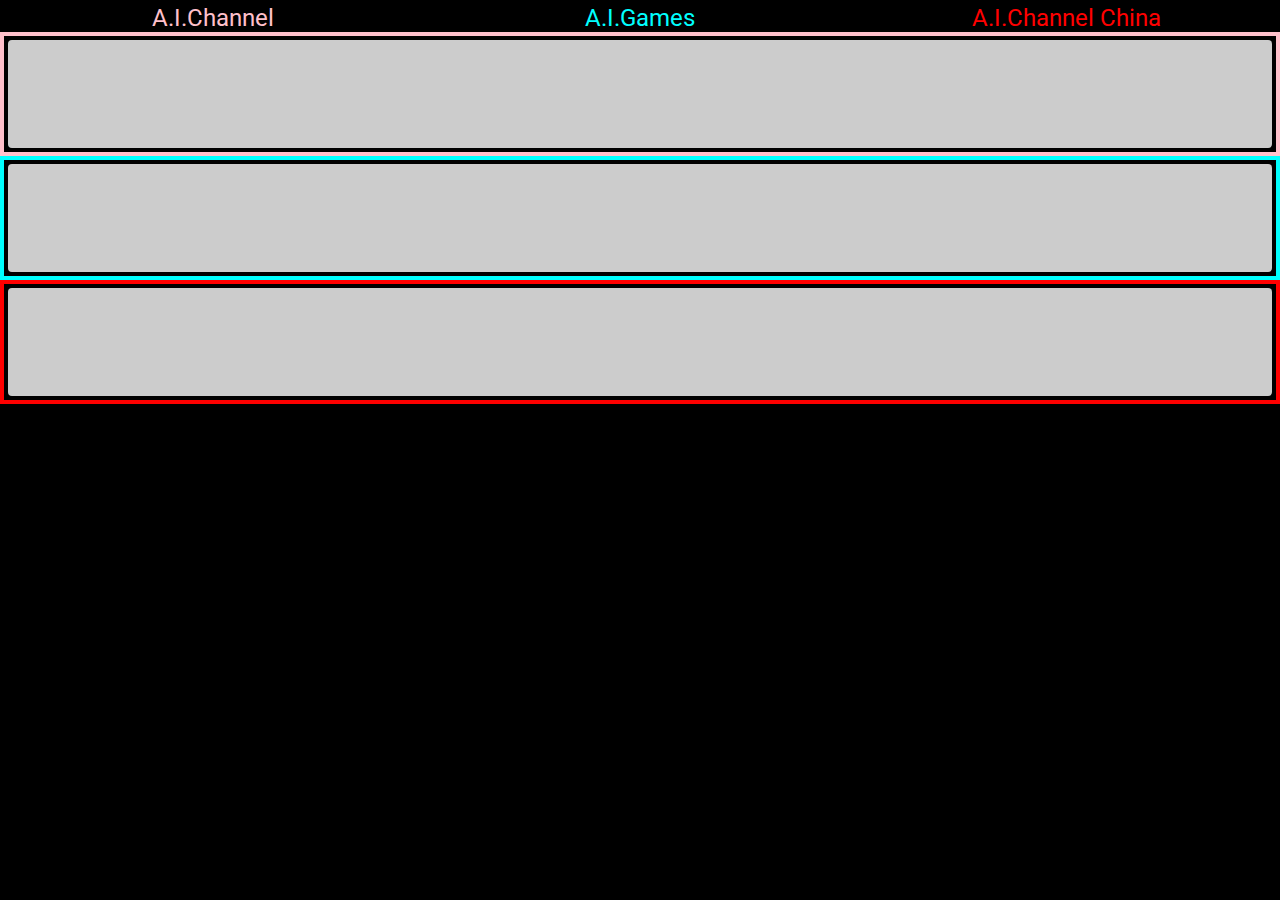
<file: kaicat/index.html>
<html>
<head>
	<title>Kizuna AI Attendance</title>
	<link rel="shortcut icon" type="image/png" href="icon/ai.png">
	<link rel="stylesheet" href="https://fonts.googleapis.com/css2?family=Roboto">
	<link rel="stylesheet" href="kaicat.css">
	<script src="https://apis.google.com/js/api.js"></script>
	<script src="basics.js"></script>
	<script src="live.js"></script>
</head>
<body>
	<div id="options">
		<input type="radio" name="channel" id="optchannel" value="aichannel">
		<label for="optchannel">A.I.Channel</label>
		<input type="radio" name="channel" id="optgames" value="aigames">
		<label for="optgames">A.I.Games</label>
		<input type="radio" name="channel" id="optchina" value="aichina">
		<label for="optchina">A.I.Channel China</label>
	</div>
	<div class="units" id="aichannel"></div>
	<div class="units" id="aigames"></div>
	<div class="units" id="aichina"></div>
</body>
</html>
</file>
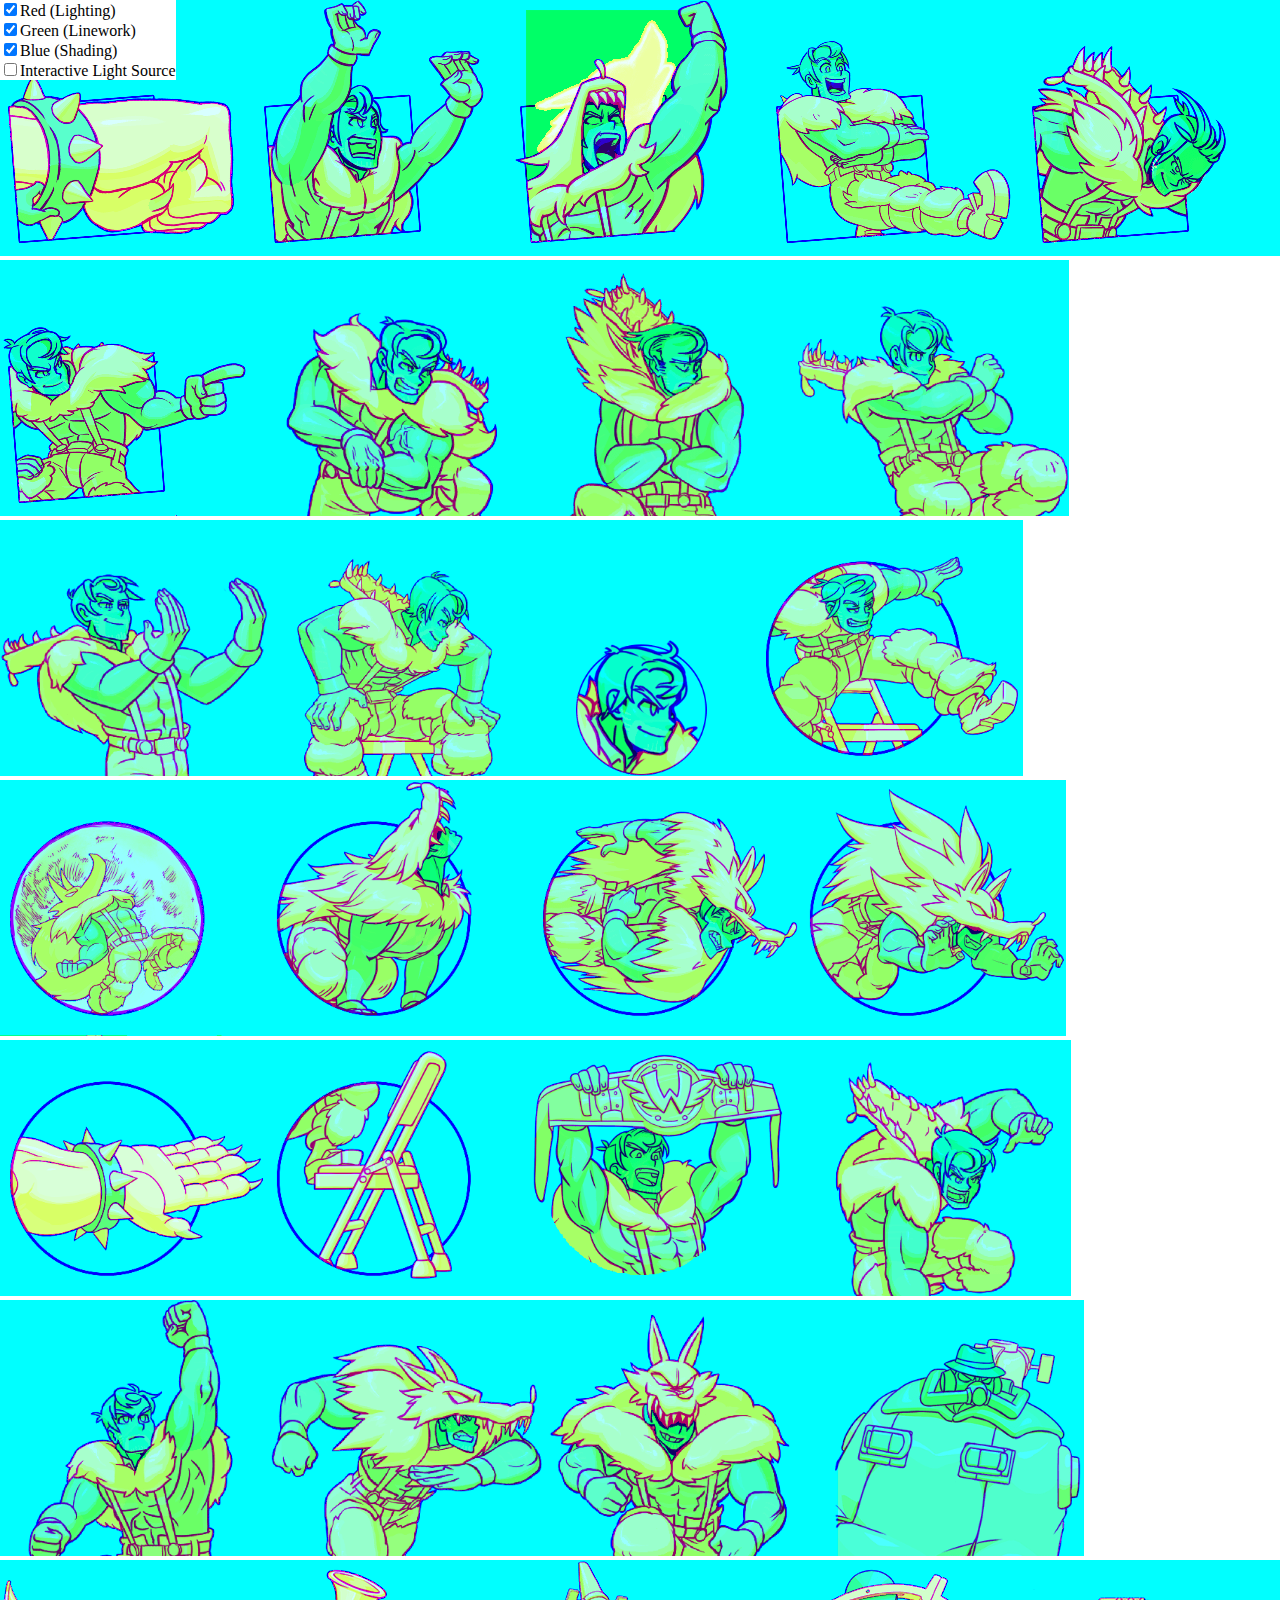
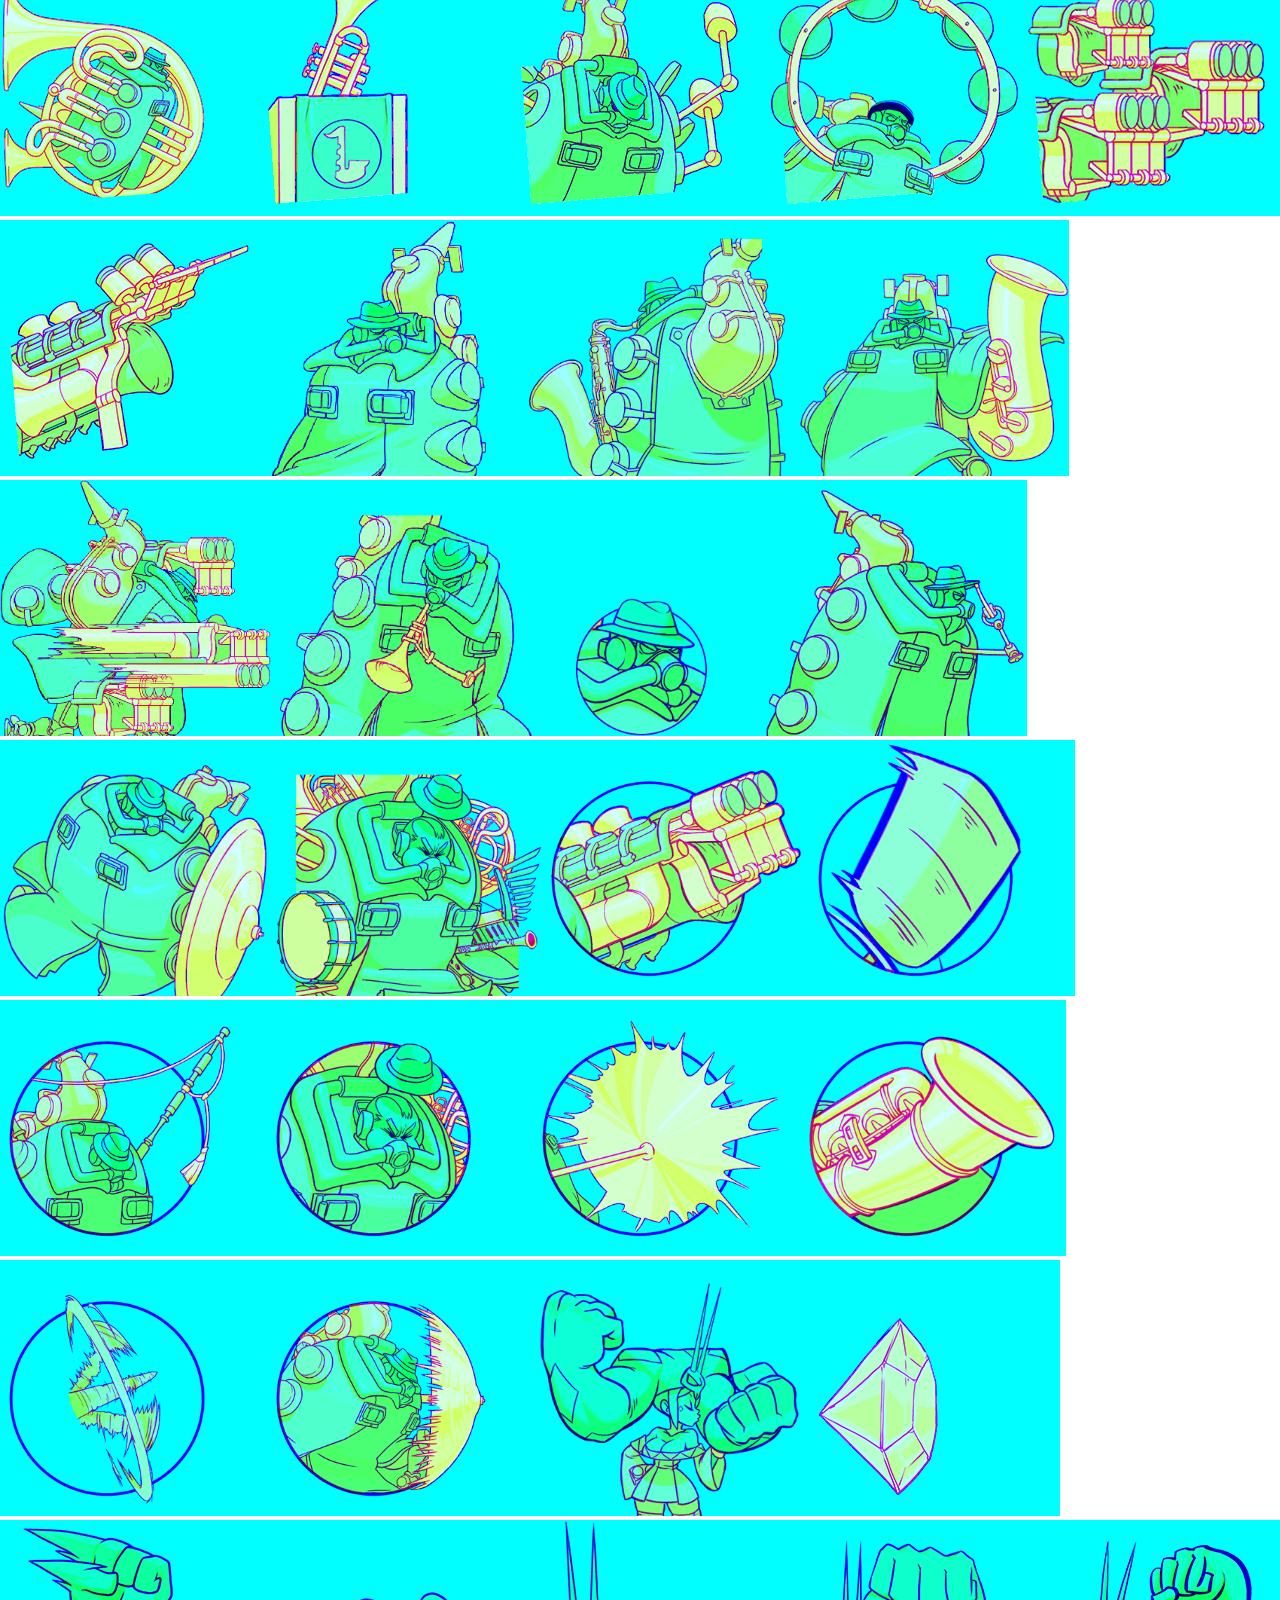
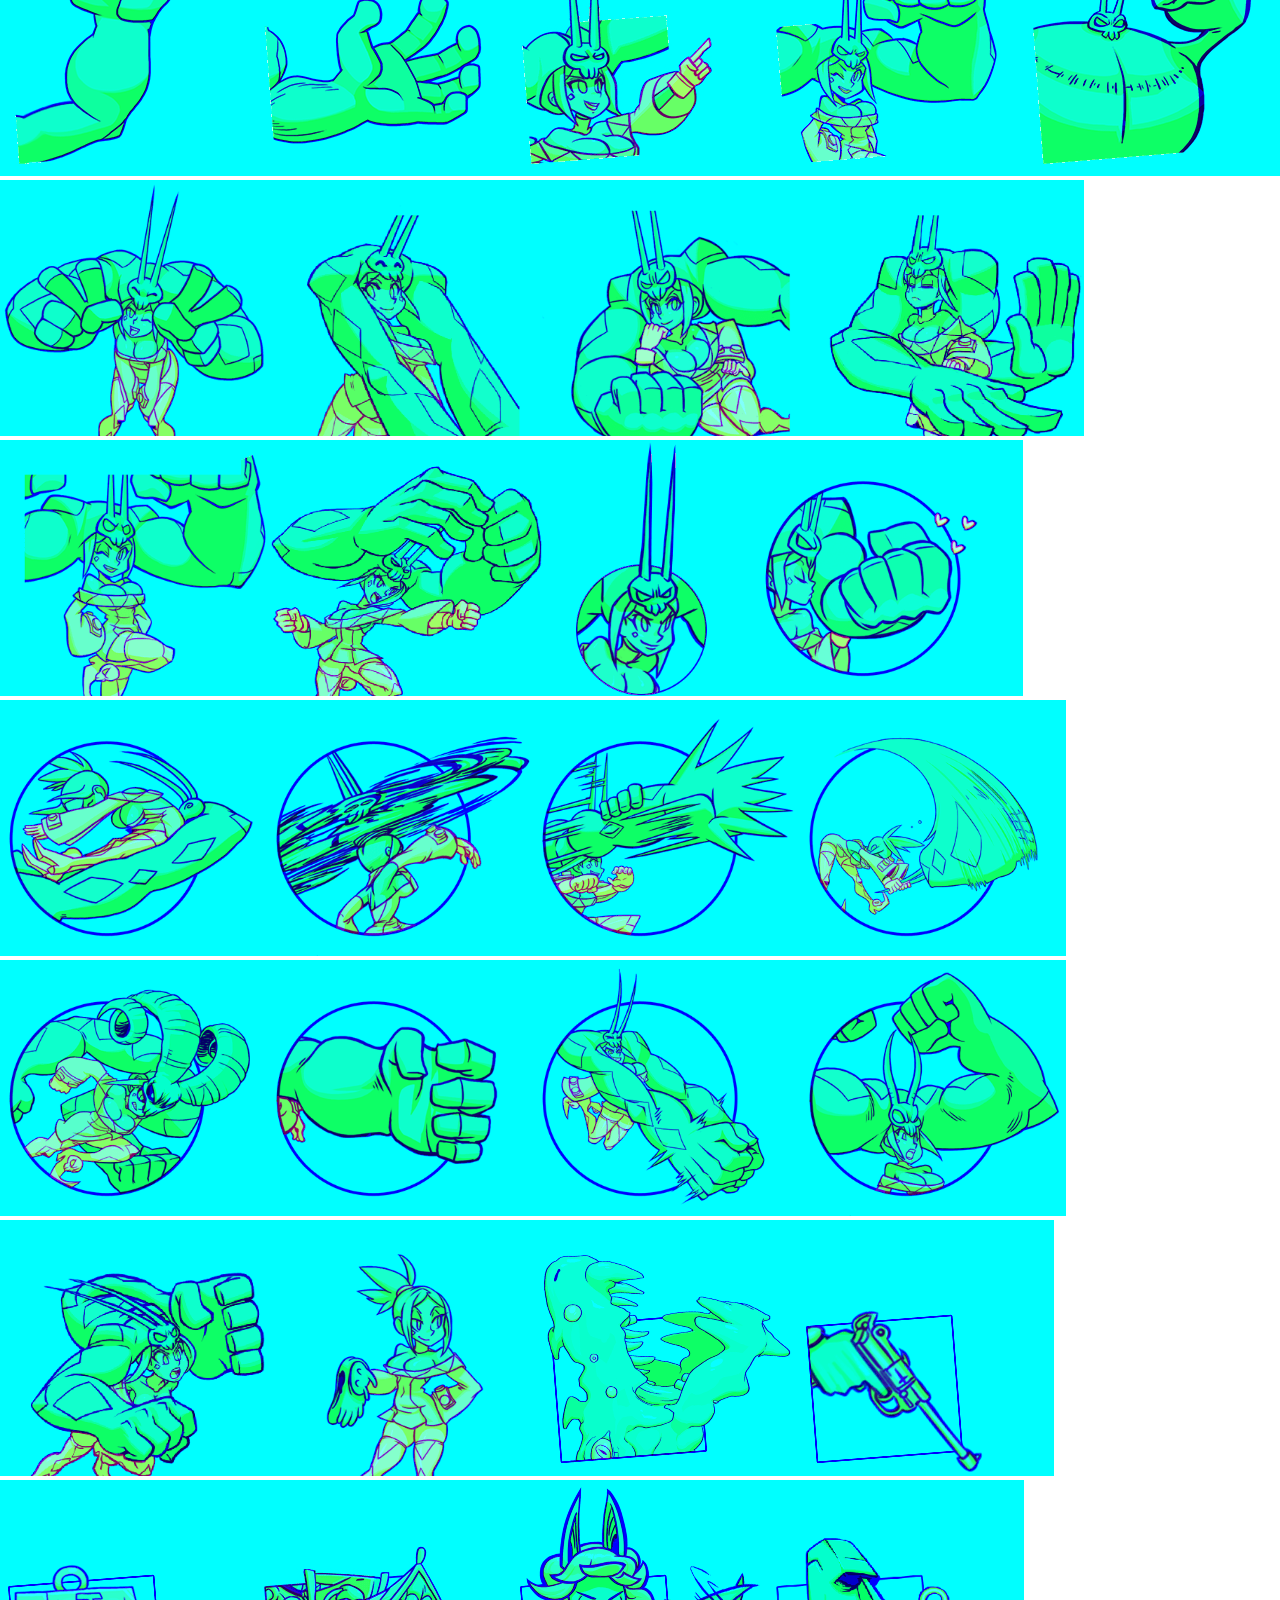
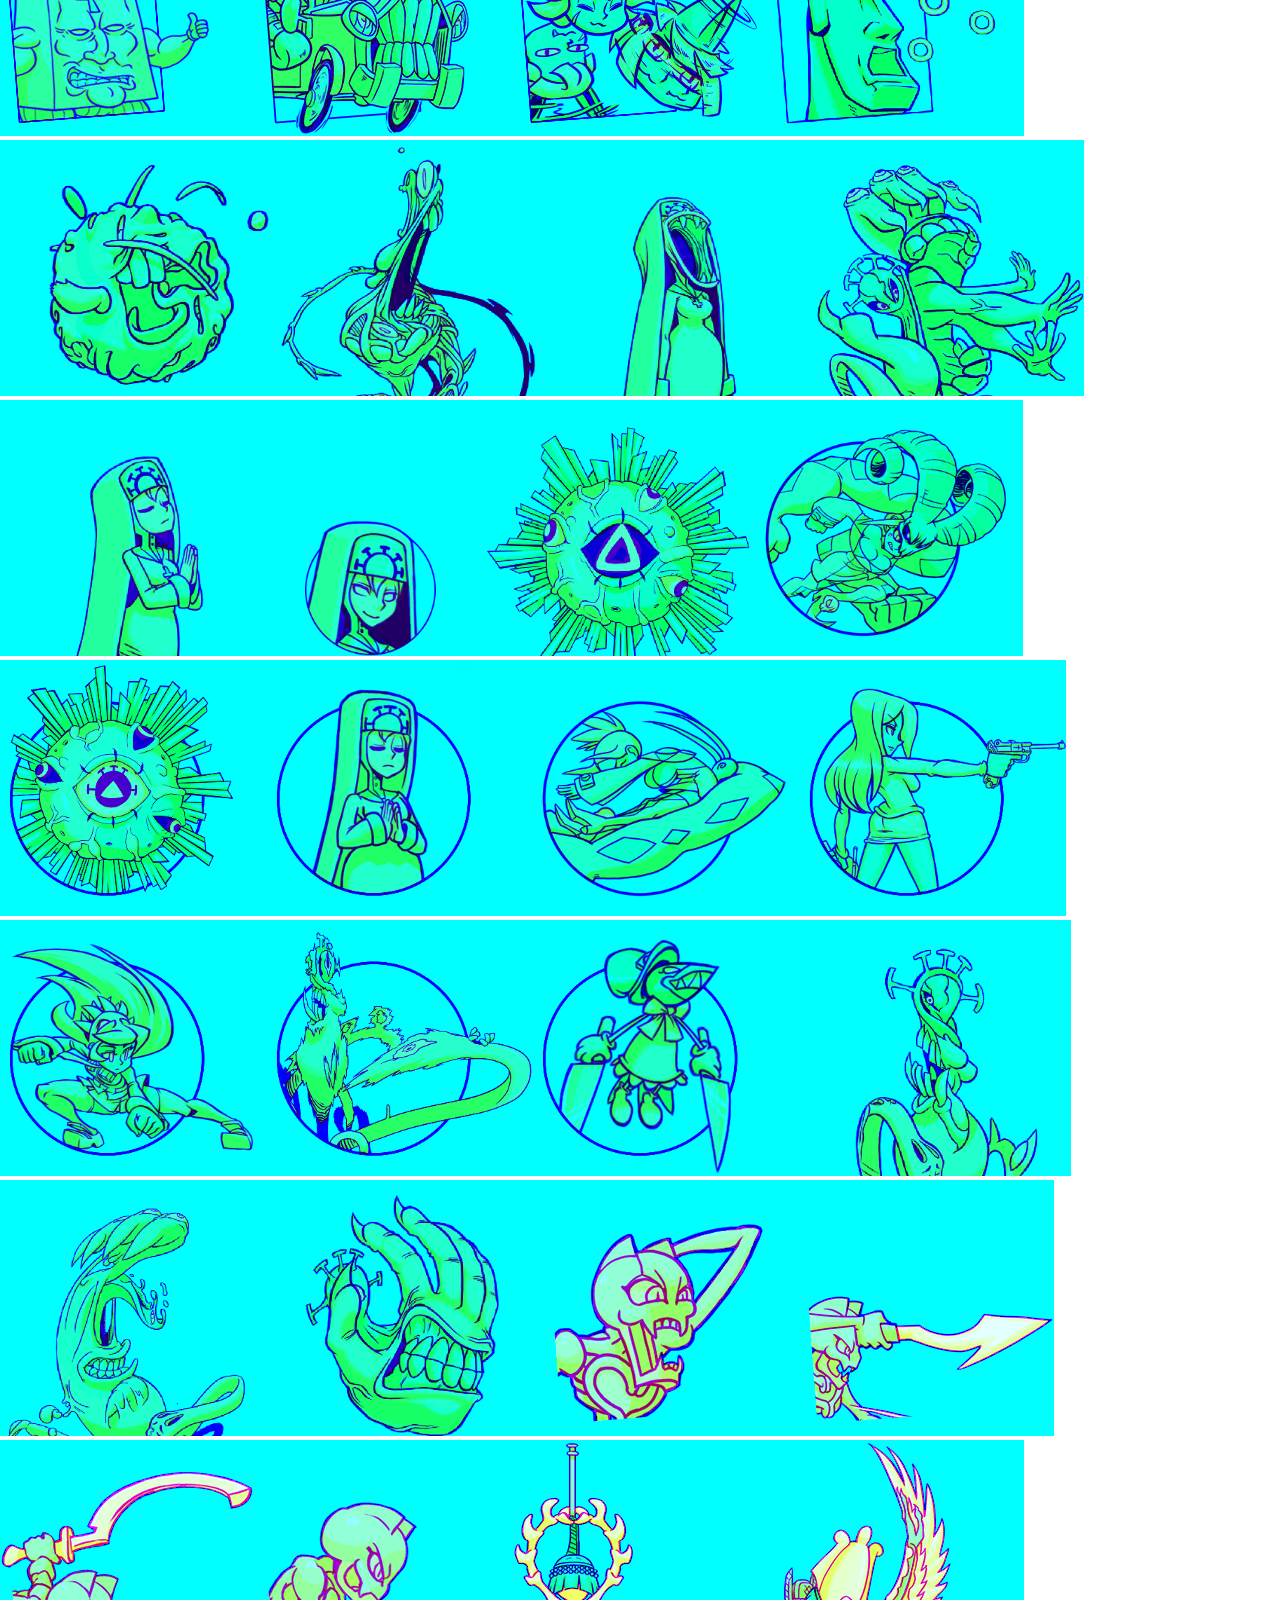
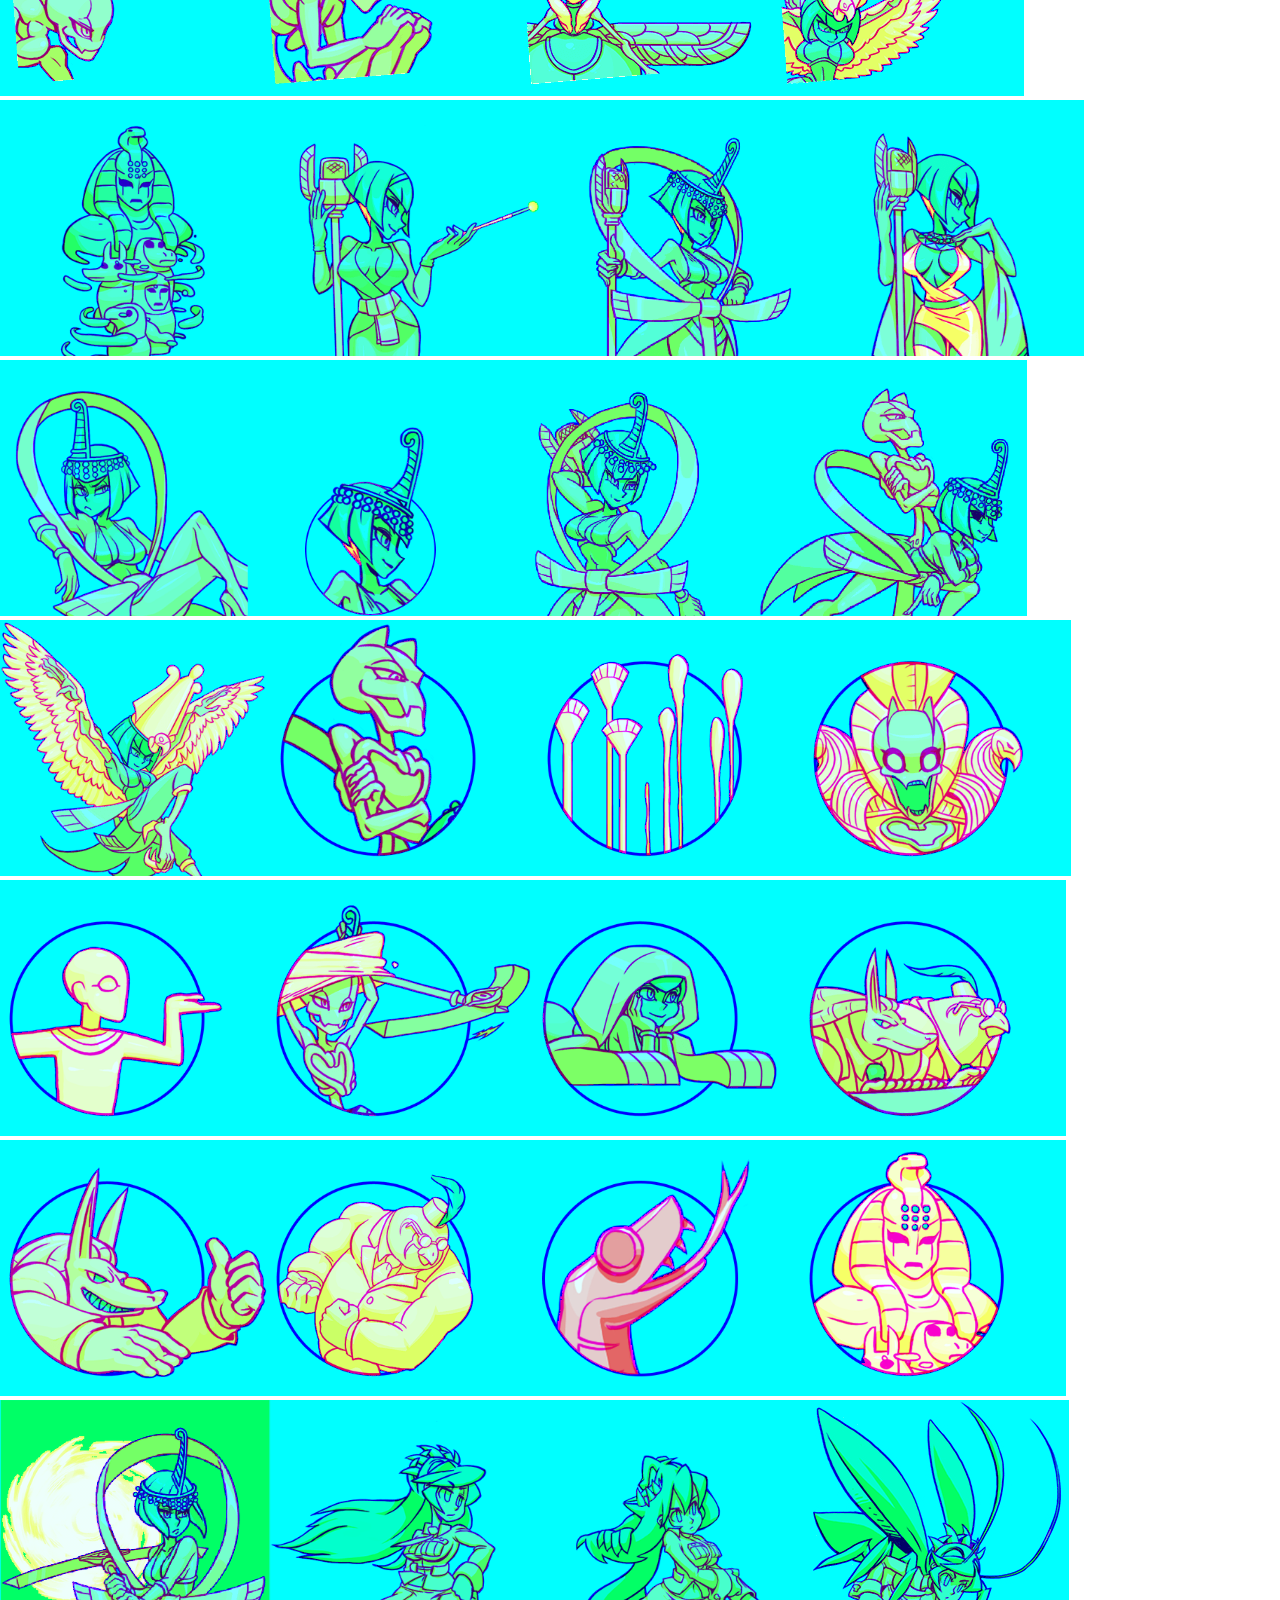
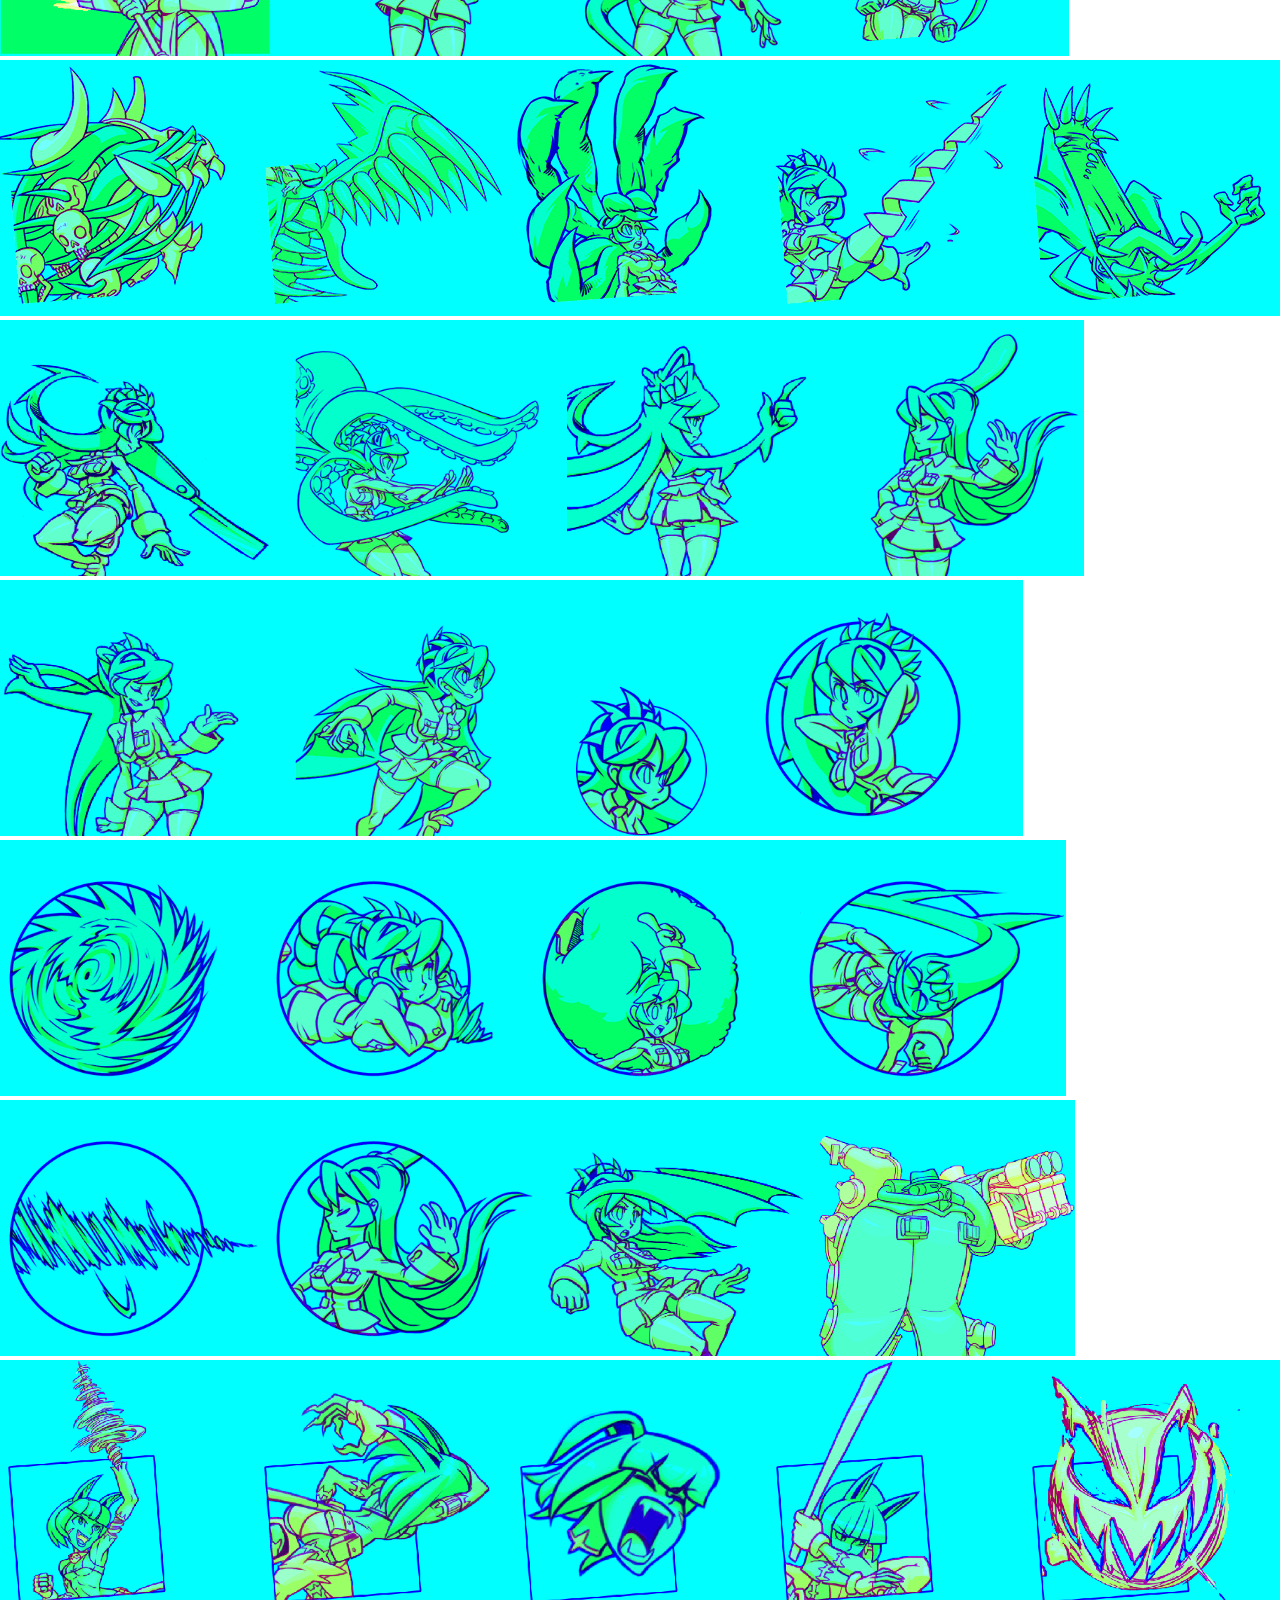
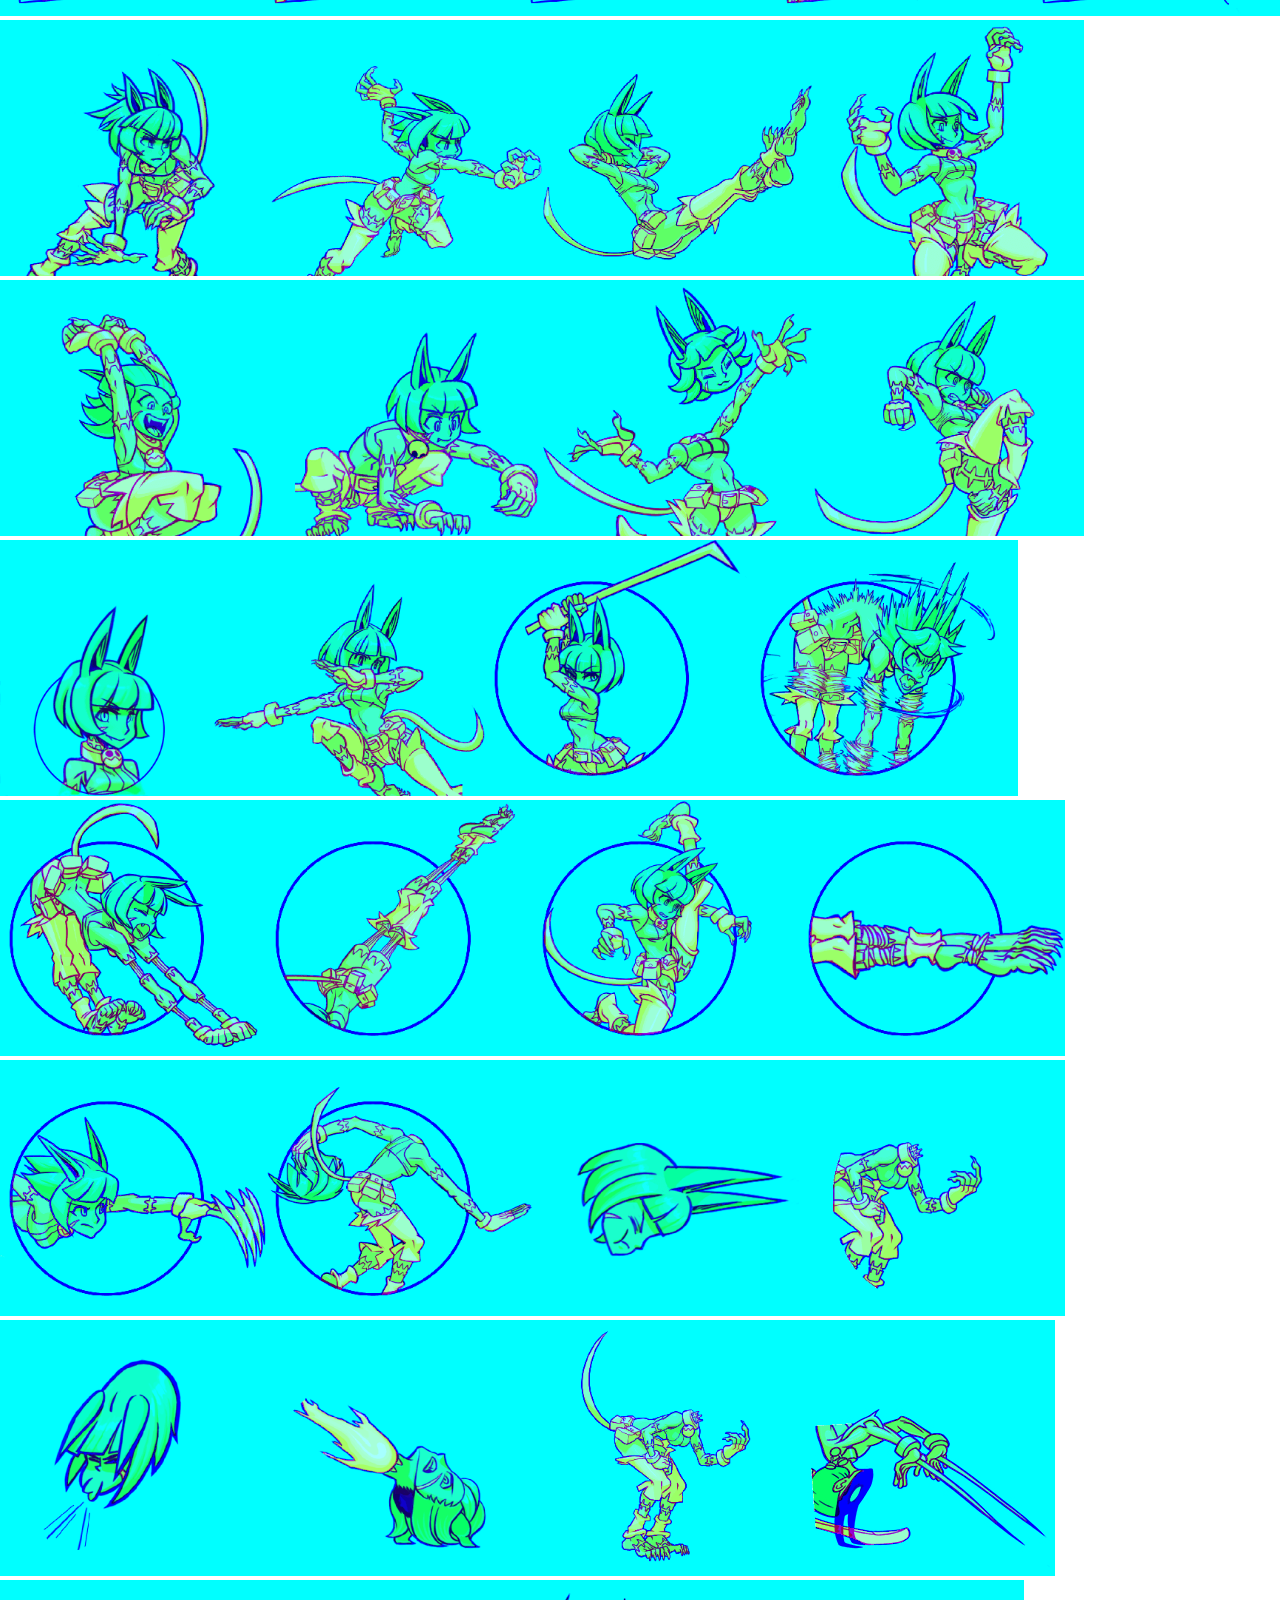
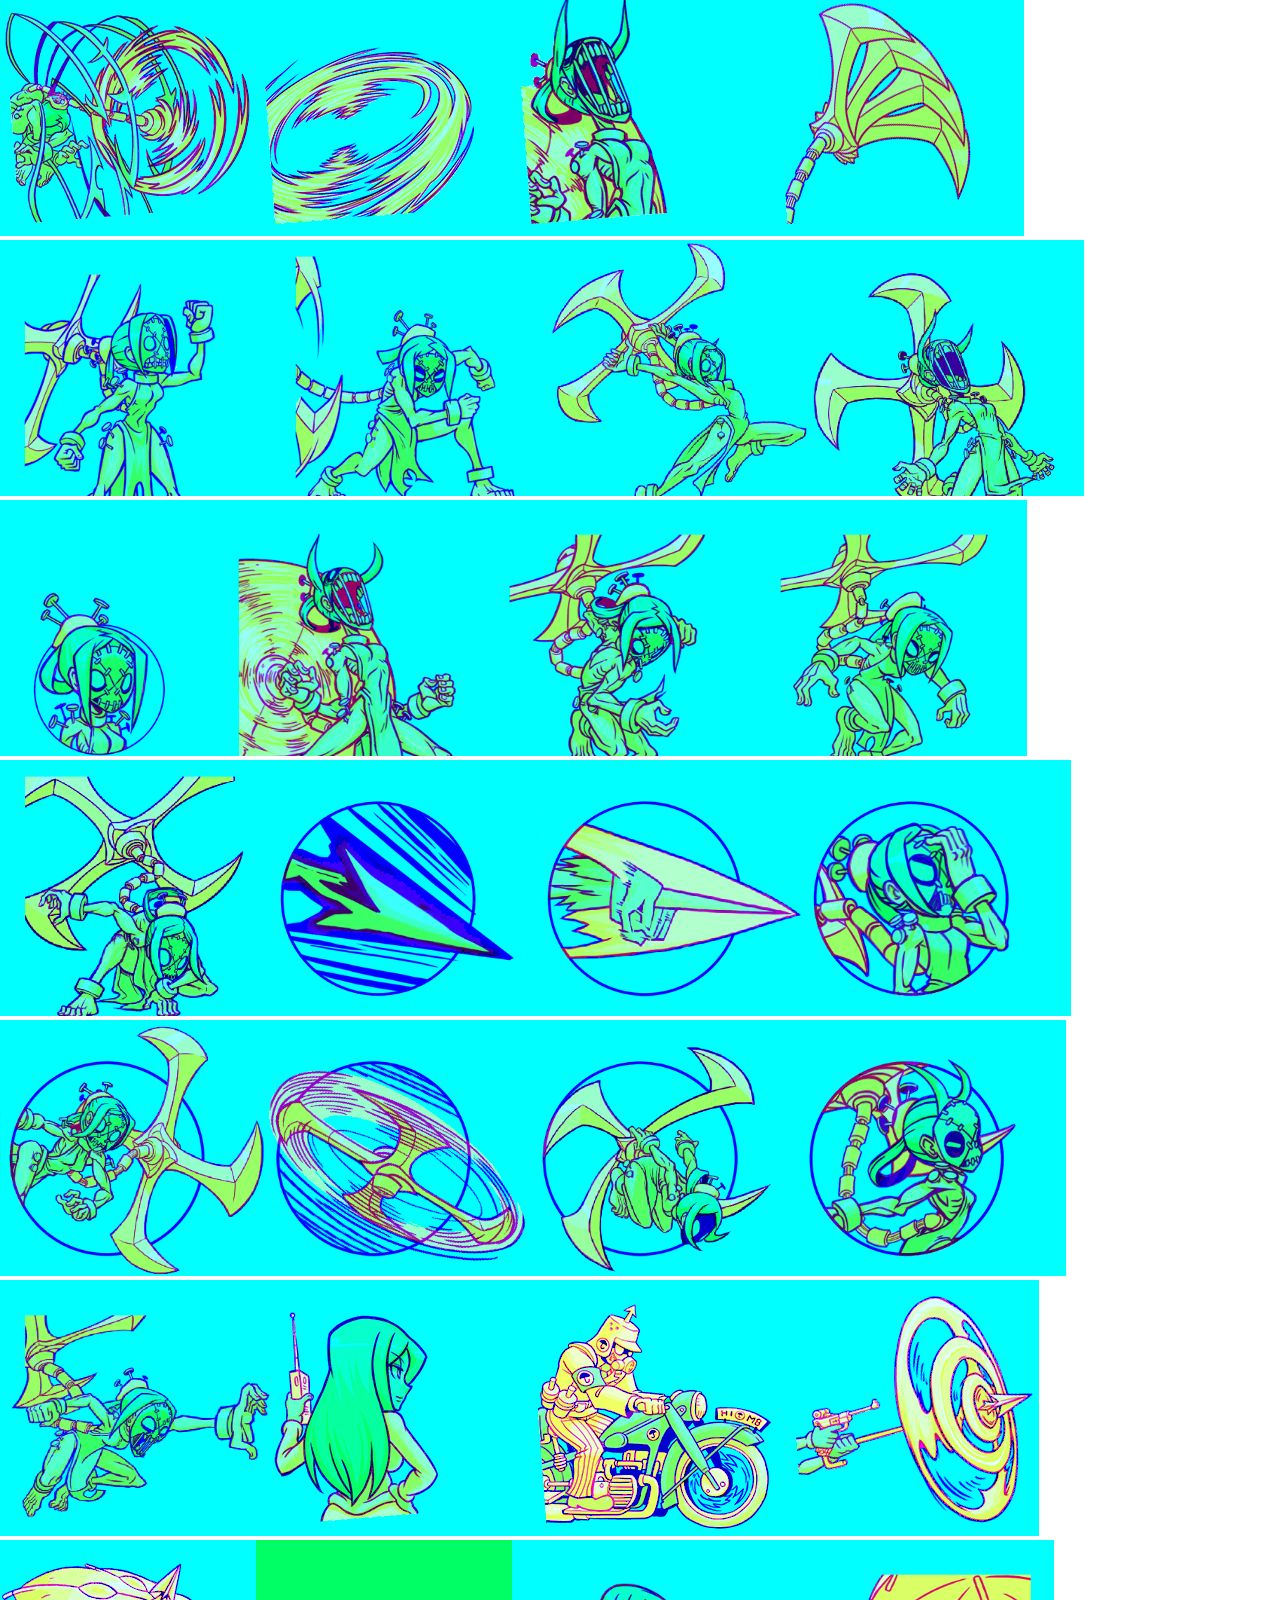
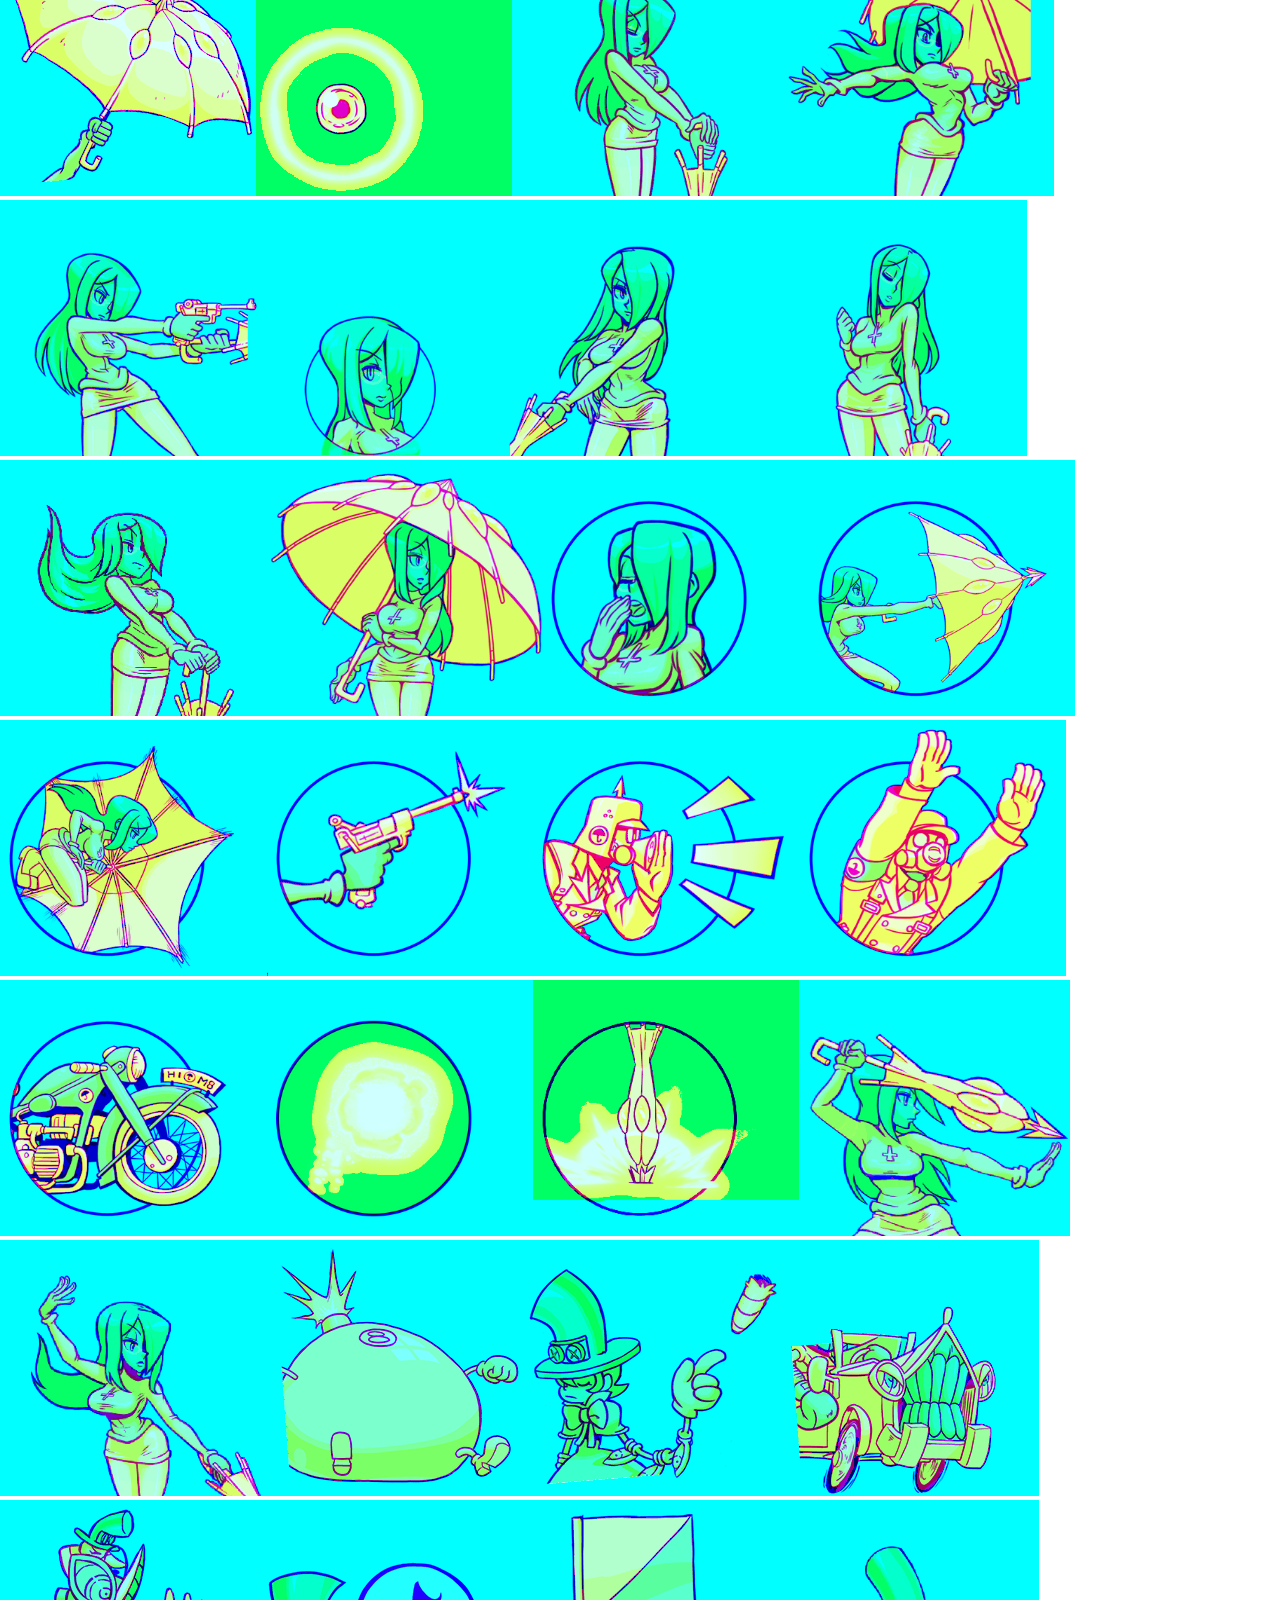
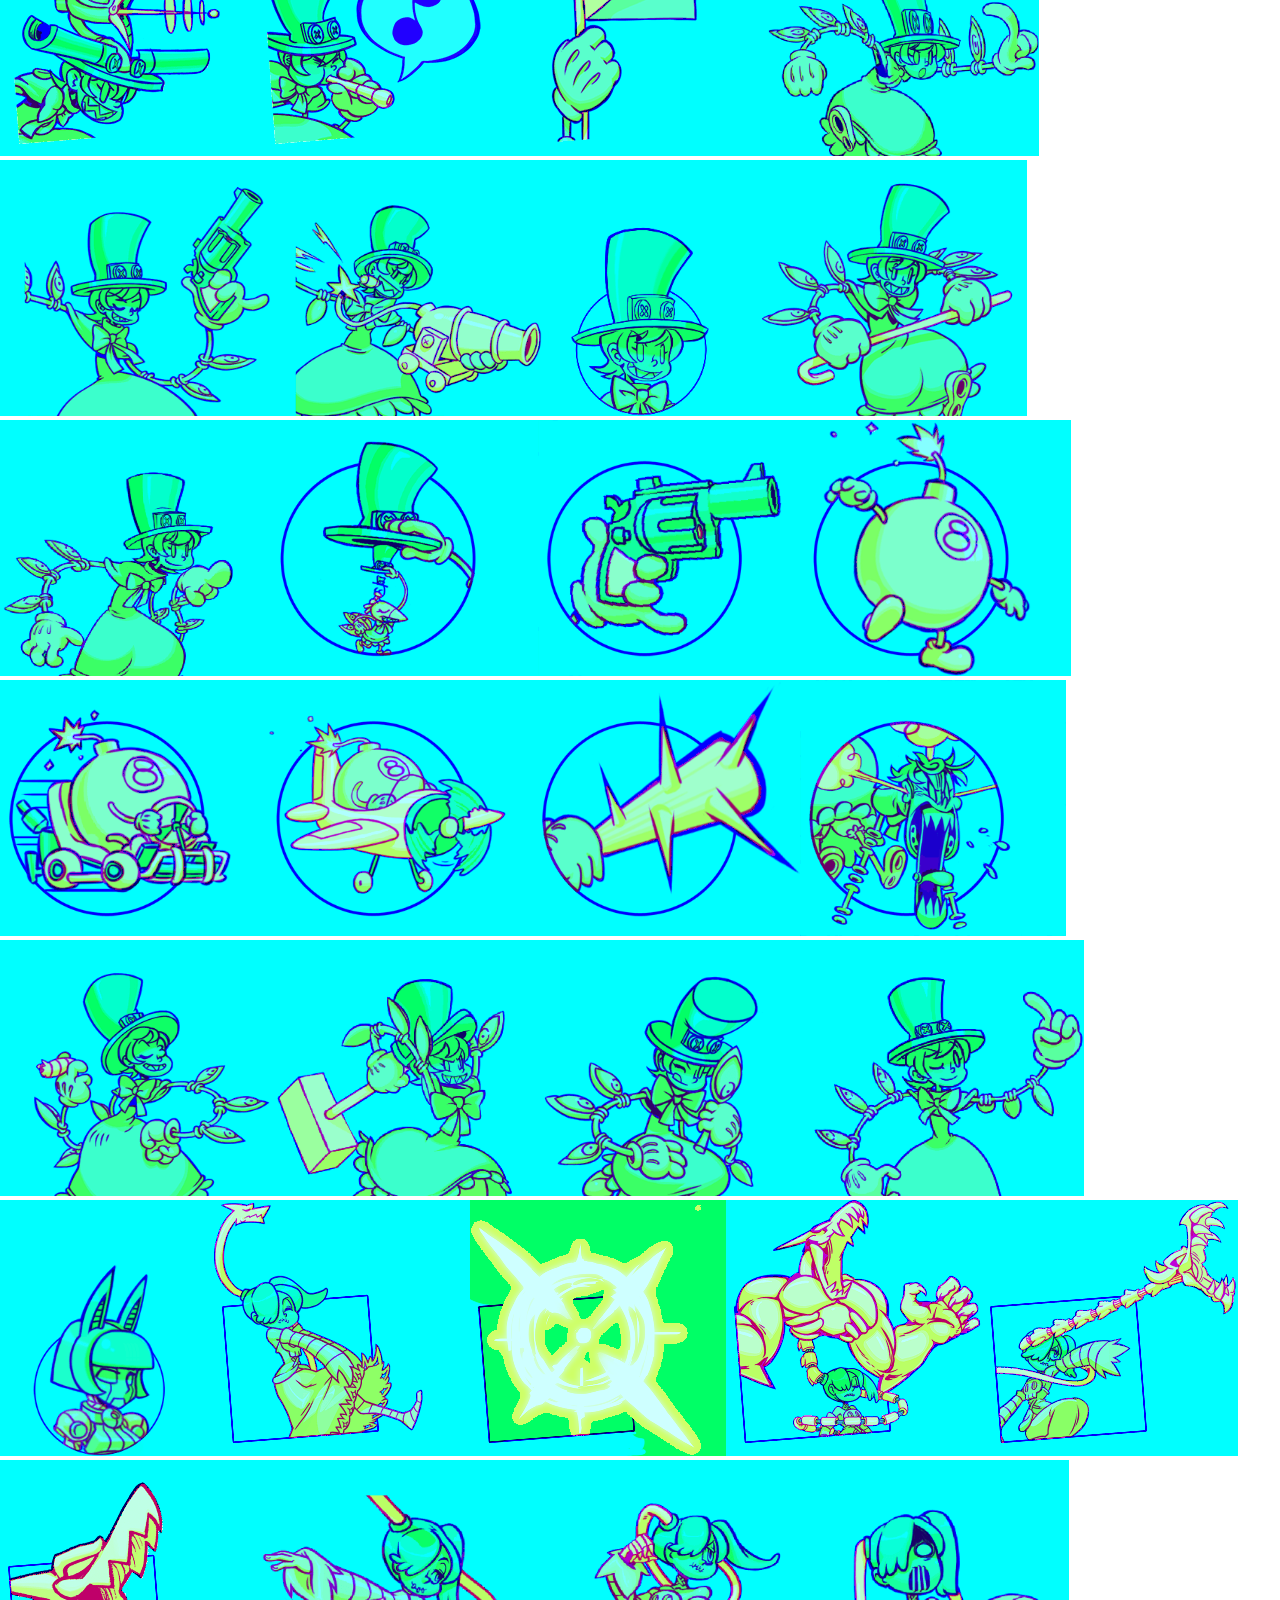
<file: sgmsprites/index.html>
<!DOCTYPE html>
<html>
<head>
	<meta name="viewport" content="width=device-width, initial-scale=1.0">
	<style>
		body {
			margin: 0;
		}
		img {
			height: 256px;
		}
		#colors {
			position: fixed;
			background: white;
			z-index: 1;
		}
		#overlay {
			position: fixed;
			width: 100%;
			height: 100%;
			background: #FFF;
			mix-blend-mode: darken;
			pointer-events: none;
		}
	</style>
</head>
<body>
	<div id="colors">
		<input type="checkbox" checked id="r"><label for="r">Red (Lighting)</label>
		<br>
		<input type="checkbox" checked id="g"><label for="g">Green (Linework)</label>
		<br>
		<input type="checkbox" checked id="b"><label for="b">Blue (Shading)</label>
		<br>
		<input type="checkbox" id="a"><label for="a">Interactive Light Source</label>
	</div>
	<div id="overlay"></div>
	<script src="overlay.js"></script>
</body>
</html>
</file>
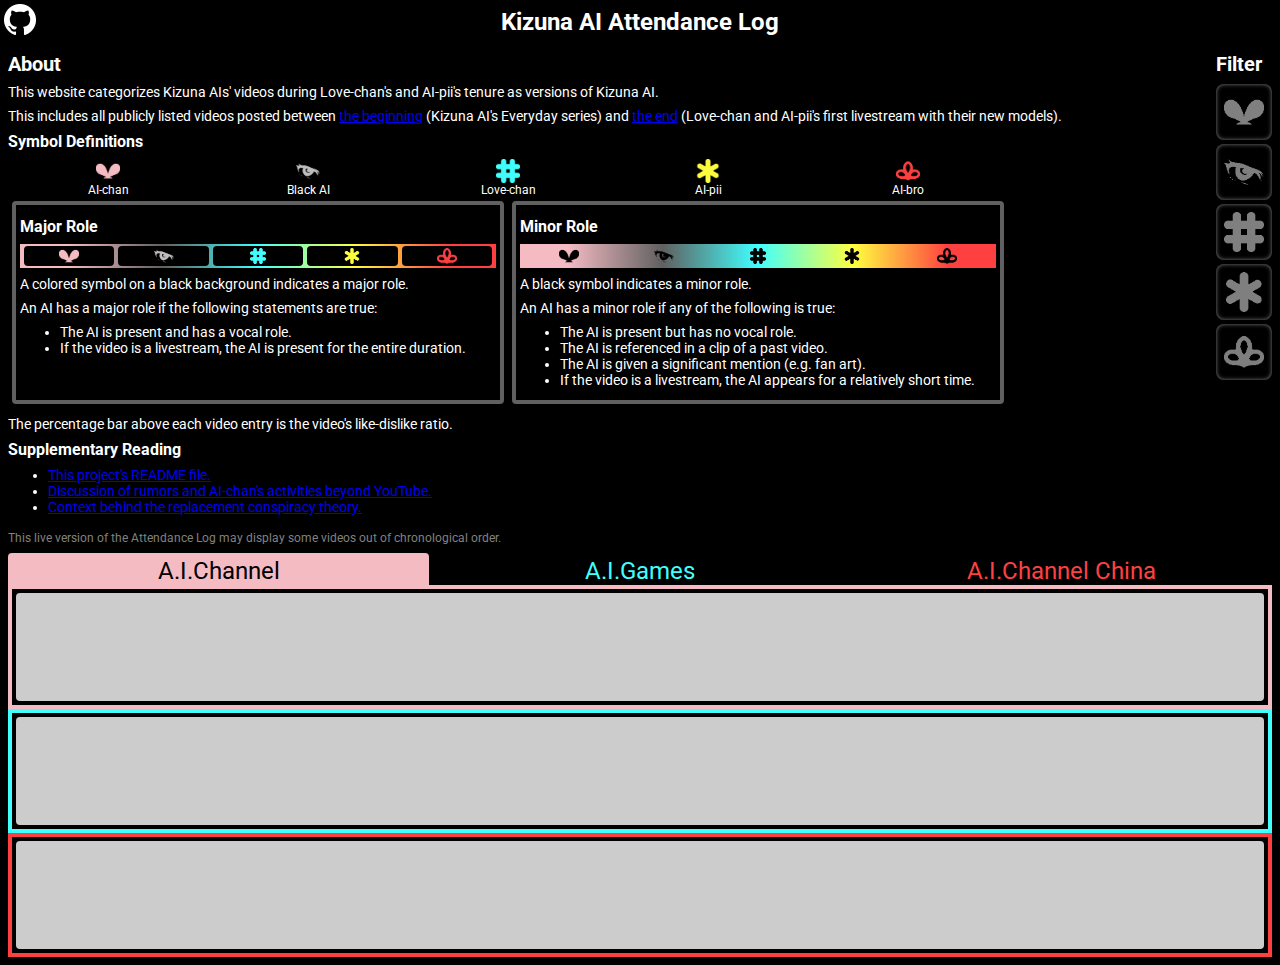
<file: live.html>
<html>
<head>
    <meta charset="utf-8">
    <meta name="viewport" content="width=device-width, initial-scale=0.5">
    <meta name="description" content="A log categorizing Kizuna AIs' videos during love-pii's tenure as versions of Kizuna AI.">
    <title>Kizuna AI Attendance Log</title>
    <link rel="shortcut icon" type="image/png" href="icon/ai.png">
    <link rel="stylesheet" href="https://fonts.googleapis.com/css2?family=Roboto">
    <link rel="stylesheet" href="style.css">
    <script src="https://apis.google.com/js/api.js"></script>
    <script src="basics.js"></script>
    <script src="live.js"></script>
    <style id="filcss"></style>
</head>
<body>
    <h1>Kizuna AI Attendance Log</h1>
    <div class="flexbox">
        <div id="info">
            <h2>About</h2>
            <p>This website categorizes Kizuna AIs' videos during Love-chan's and AI-pii's tenure as versions of Kizuna AI.</p>
            <p>This includes all publicly listed videos posted between <a href="https://www.youtube.com/playlist?list=PL0bHKk6wuUGJHfkIt17TY0rCjuZ083jPl">the beginning</a> (Kizuna AI's Everyday series) and <a href="https://youtu.be/-QmvyuWXaTw">the end</a> (Love-chan and AI-pii's first livestream with their new models).</p>
            <h3>Symbol Definitions</h3>
            <div class="flexbox">
                <div class="legend">
                    <img src="icon/ai.png">
                    <div>AI-chan</div>
                </div>
                <div class="legend">
                    <img src="icon/black.png">
                    <div>Black AI</div>
                </div>
                <div class="legend">
                    <img src="icon/love.png">
                    <div>Love-chan</div>
                </div>
                <div class="legend">
                    <img src="icon/pii.png">
                    <div>AI-pii</div>
                </div>
                <div class="legend">
                    <img src="icon/bro.png">
                    <div>AI-bro</div>
                </div>
            </div>
            <div class="flexbox">
                <div class="role ai black love pii bro">
                    <h3>Major Role</h3>
                    <div class="attendance dye">
                        <div class="ai"></div>
                        <div class="black"></div>
                        <div class="love"></div>
                        <div class="pii"></div>
                        <div class="bro"></div>
                    </div>
                    <p>A colored symbol on a black background indicates a major role.</p>
                    <p>An AI has a major role if the following statements are true:</p>
                    <ul>
                        <li>The AI is present and has a vocal role.</li>
                        <li>If the video is a livestream, the AI is present for the entire duration.</li>
                    </ul>
                </div>
                <div class="role aiish ai blackish black loveish love piiish pii broish bro">
                    <h3>Minor Role</h3>
                    <div class="attendance dye">
                        <div class="ai"></div>
                        <div class="black"></div>
                        <div class="love"></div>
                        <div class="pii"></div>
                        <div class="bro"></div>
                    </div>
                    <p>A black symbol indicates a minor role.</p>
                    <p>An AI has a minor role if any of the following is true:</p>
                    <ul>
                        <li>The AI is present but has no vocal role.</li>
                        <li>The AI is referenced in a clip of a past video.</li>
                        <li>The AI is given a significant mention (e.g. fan art).</li>
                        <li>If the video is a livestream, the AI appears for a relatively short time.</li>
                    </ul>
                </div>
            </div>
            <p>The percentage bar above each video entry is the video's like-dislike ratio.</p>
            <h3>Supplementary Reading</h3>
            <ul>
                <li><a href="/ailog">This project's README file.</a></li>
                <li><a href="/ailog/MOTIVATION">Discussion of rumors and AI-chan's activities beyond YouTube.</a></li>
                <li><a href="/ailog/SUPPLEMENTARY">Context behind the replacement conspiracy theory.</a></li>
            </ul>
        </div>
        <div id="filter">
            <h2>Filter</h2>
            <input type="checkbox" name="filter" id="filai" class="role">
            <label for="filai"><img src="icon/ai.png"></label>
            <input type="checkbox" name="filter" id="filblack" class="role">
            <label for="filblack"><img src="icon/black.png"></label>
            <input type="checkbox" name="filter" id="fillove" class="role">
            <label for="fillove"><img src="icon/love.png"></label>
            <input type="checkbox" name="filter" id="filpii" class="role">
            <label for="filpii"><img src="icon/pii.png"></label>
            <input type="checkbox" name="filter" id="filbro" class="role">
            <label for="filbro"><img src="icon/bro.png"></label>
        </div>
    </div>
    <p id="version">This live version of the Attendance Log may display some videos out of chronological order.</p>
    <a id="github" href="https://github.com/Krazete/ailog"><img src="icon/github.png"></a>
    <div id="options">
        <input type="radio" name="channel" id="optchannel" value="aichannel" checked>
        <label for="optchannel">A.I.Channel</label>
        <input type="radio" name="channel" id="optgames" value="aigames">
        <label for="optgames">A.I.Games</label>
        <input type="radio" name="channel" id="optchina" value="aichina">
        <label for="optchina">A.I.Channel China</label>
    </div>
    <div class="units" id="aichannel"></div>
    <div class="units" id="aigames"></div>
    <div class="units" id="aichina"></div>
</body>
</html>
</file>
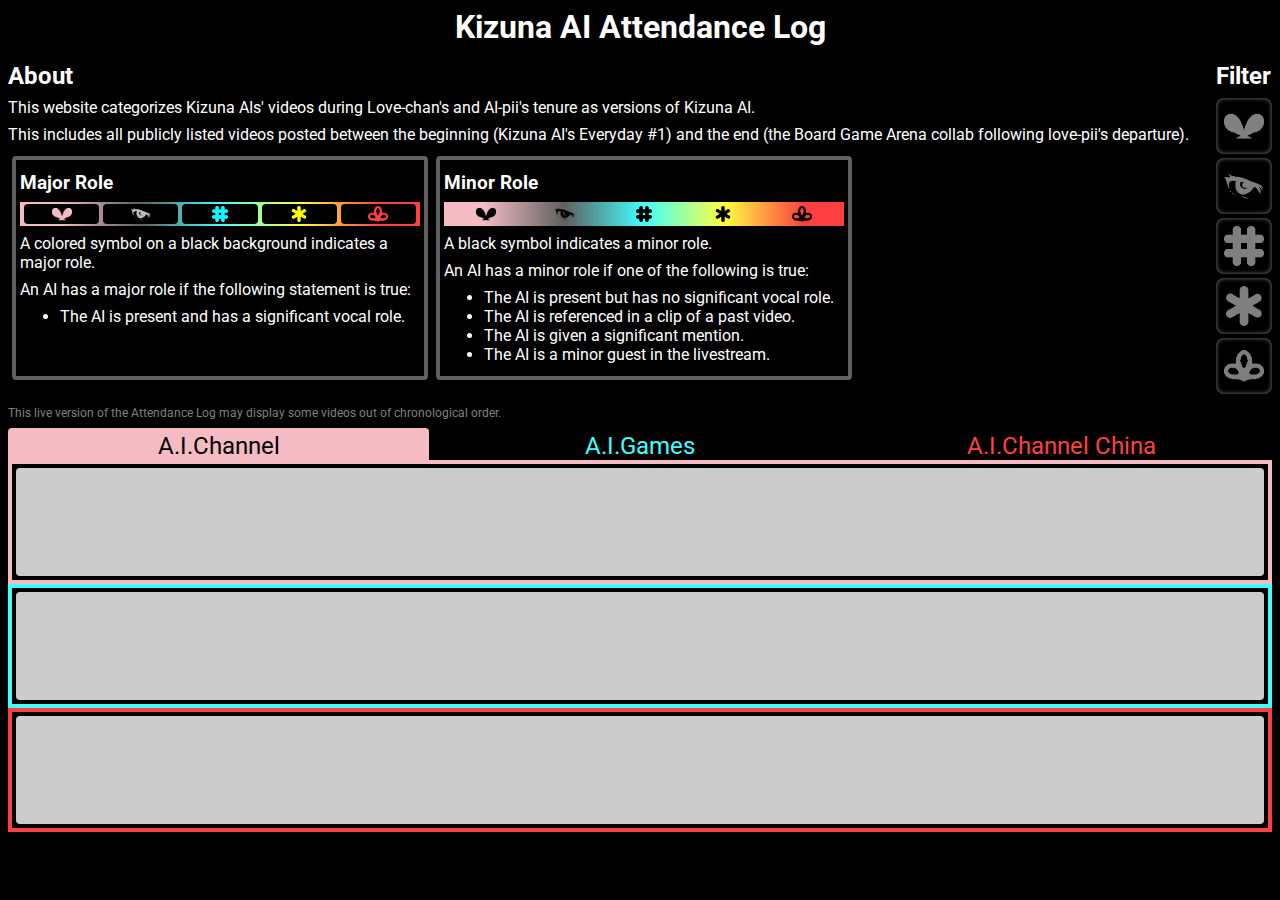
<file: kaicat/live.html>
<html>
<head>
	<title>Kizuna AI Attendance Log</title>
	<link rel="shortcut icon" type="image/png" href="icon/ai.png">
	<link rel="stylesheet" href="https://fonts.googleapis.com/css2?family=Roboto">
	<link rel="stylesheet" href="style.css">
	<script src="https://apis.google.com/js/api.js"></script>
	<script src="basics.js"></script>
	<script src="live.js"></script>
</head>
<body>
	<h1>Kizuna AI Attendance Log</h1>
	<div class="flexbox">
		<div id="info">
		    <h2>About</h2>
		    <p>This website categorizes Kizuna AIs' videos during Love-chan's and AI-pii's tenure as versions of Kizuna AI.</p>
		    <p>This includes all publicly listed videos posted between the beginning (Kizuna AI's Everyday #1) and the end (the Board Game Arena collab following love-pii's departure).</p>
		    <div class="flexbox">
		        <div class="role ai black love pii bro">
		            <h3>Major Role</h3>
		            <div class="attendance dye">
		                <div class="ai"></div>
		                <div class="black"></div>
		                <div class="love"></div>
		                <div class="pii"></div>
		                <div class="bro"></div>
		            </div>
		            <p>A colored symbol on a black background indicates a major role.</p>
		            <p>An AI has a major role if the following statement is true:</p>
		            <ul>
		                <li>The AI is present and has a significant vocal role.</li>
		            </ul>
		        </div>
		        <div class="role aiish ai blackish black loveish love piiish pii broish bro">
		            <h3>Minor Role</h3>
		            <div class="attendance dye">
		                <div class="ai"></div>
		                <div class="black"></div>
		                <div class="love"></div>
		                <div class="pii"></div>
		                <div class="bro"></div>
		            </div>
		            <p>A black symbol indicates a minor role.</p>
		            <p>An AI has a minor role if one of the following is true:</p>
		            <ul>
		                <li>The AI is present but has no significant vocal role.</li>
		                <li>The AI is referenced in a clip of a past video.</li>
		                <li>The AI is given a significant mention.</li>
		                <li>The AI is a minor guest in the livestream.</li>
		            </ul>
		        </div>
		    </div>
		</div>
		<div id="filter">
			<h2>Filter</h2>
			<input type="checkbox" name="filter" id="filai" class="role">
			<label for="filai"><img src="icon/ai.png"></label>
			<input type="checkbox" name="filter" id="filblack" class="role">
			<label for="filblack"><img src="icon/black.png"></label>
			<input type="checkbox" name="filter" id="fillove" class="role">
			<label for="fillove"><img src="icon/love.png"></label>
			<input type="checkbox" name="filter" id="filpii" class="role">
			<label for="filpii"><img src="icon/pii.png"></label>
			<input type="checkbox" name="filter" id="filbro" class="role">
			<label for="filbro"><img src="icon/bro.png"></label>
		</div>
	</div>
	<p id="version">This live version of the Attendance Log may display some videos out of chronological order.</p>
	<div id="options">
		<input type="radio" name="channel" id="optchannel" value="aichannel" checked>
		<label for="optchannel">A.I.Channel</label>
		<input type="radio" name="channel" id="optgames" value="aigames">
		<label for="optgames">A.I.Games</label>
		<input type="radio" name="channel" id="optchina" value="aichina">
		<label for="optchina">A.I.Channel China</label>
	</div>
	<div class="units" id="aichannel"></div>
	<div class="units" id="aigames"></div>
	<div class="units" id="aichina"></div>
</body>
</html>
</file>
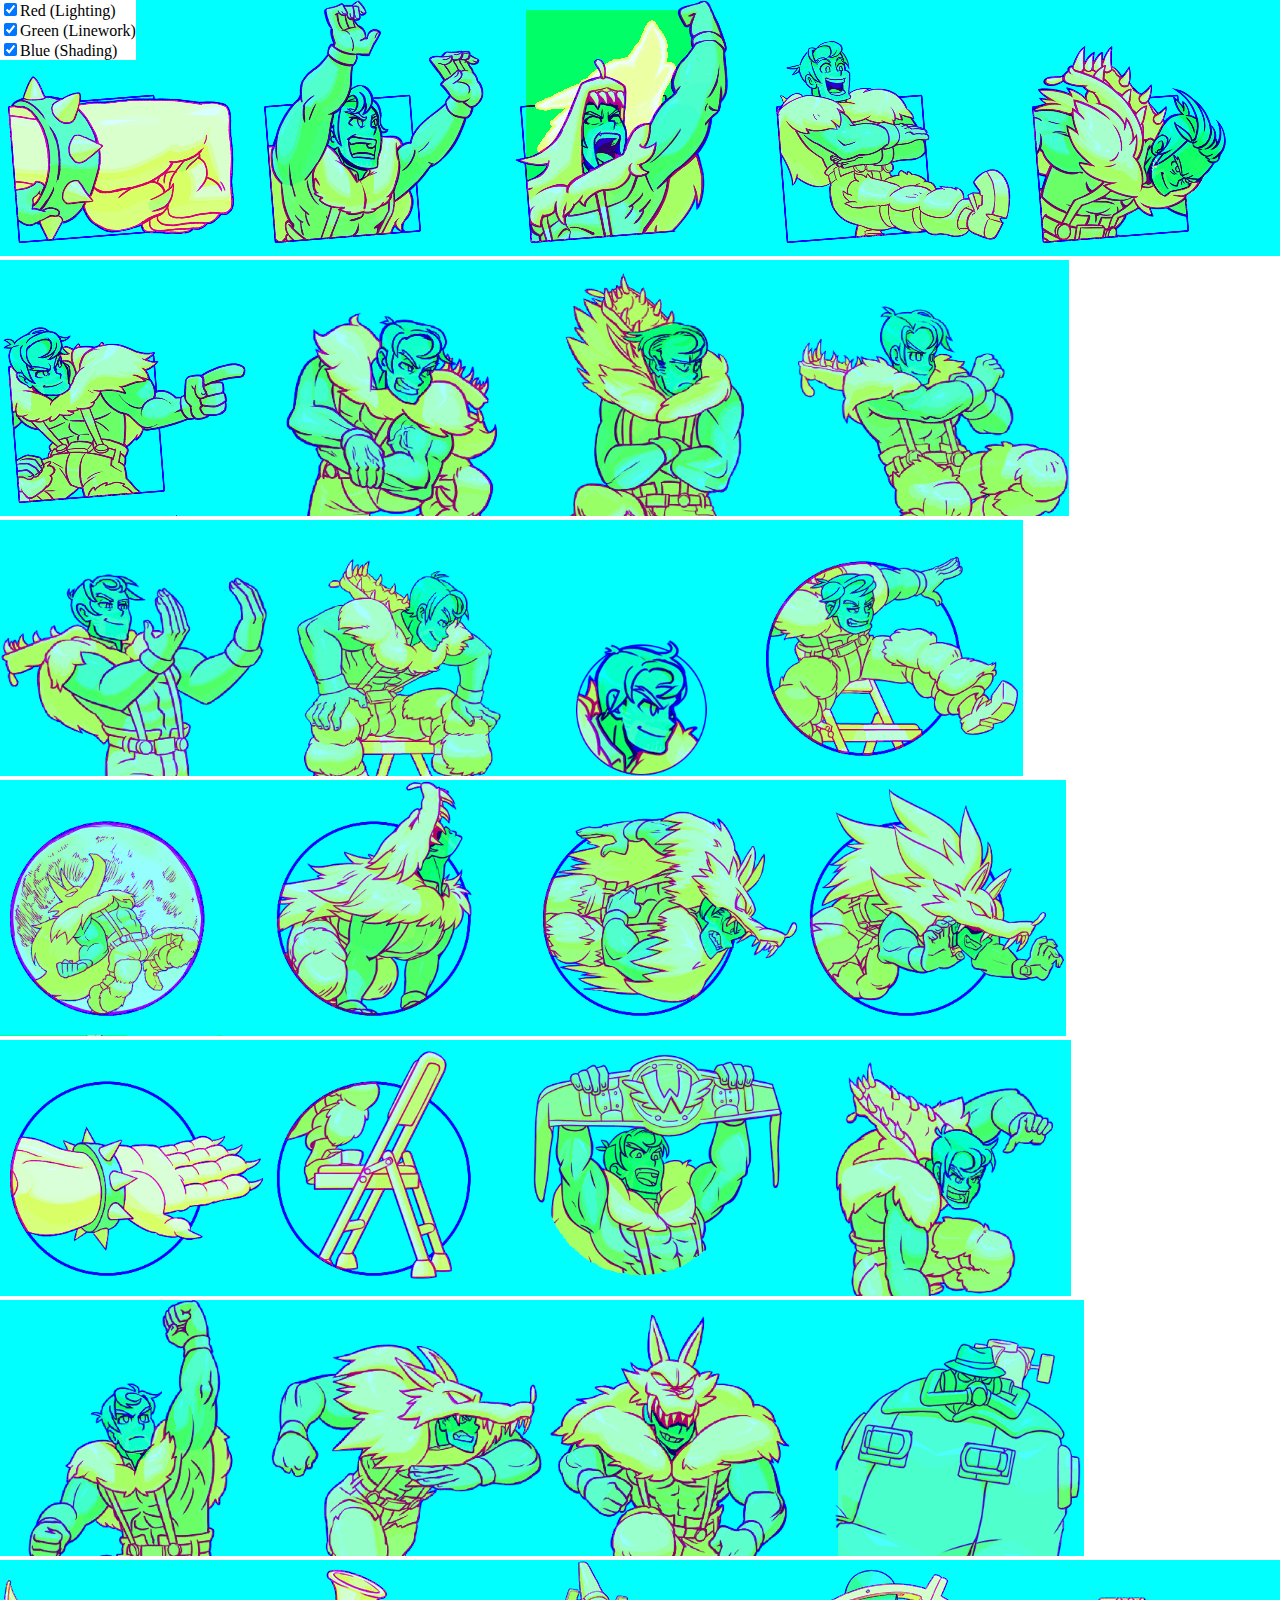
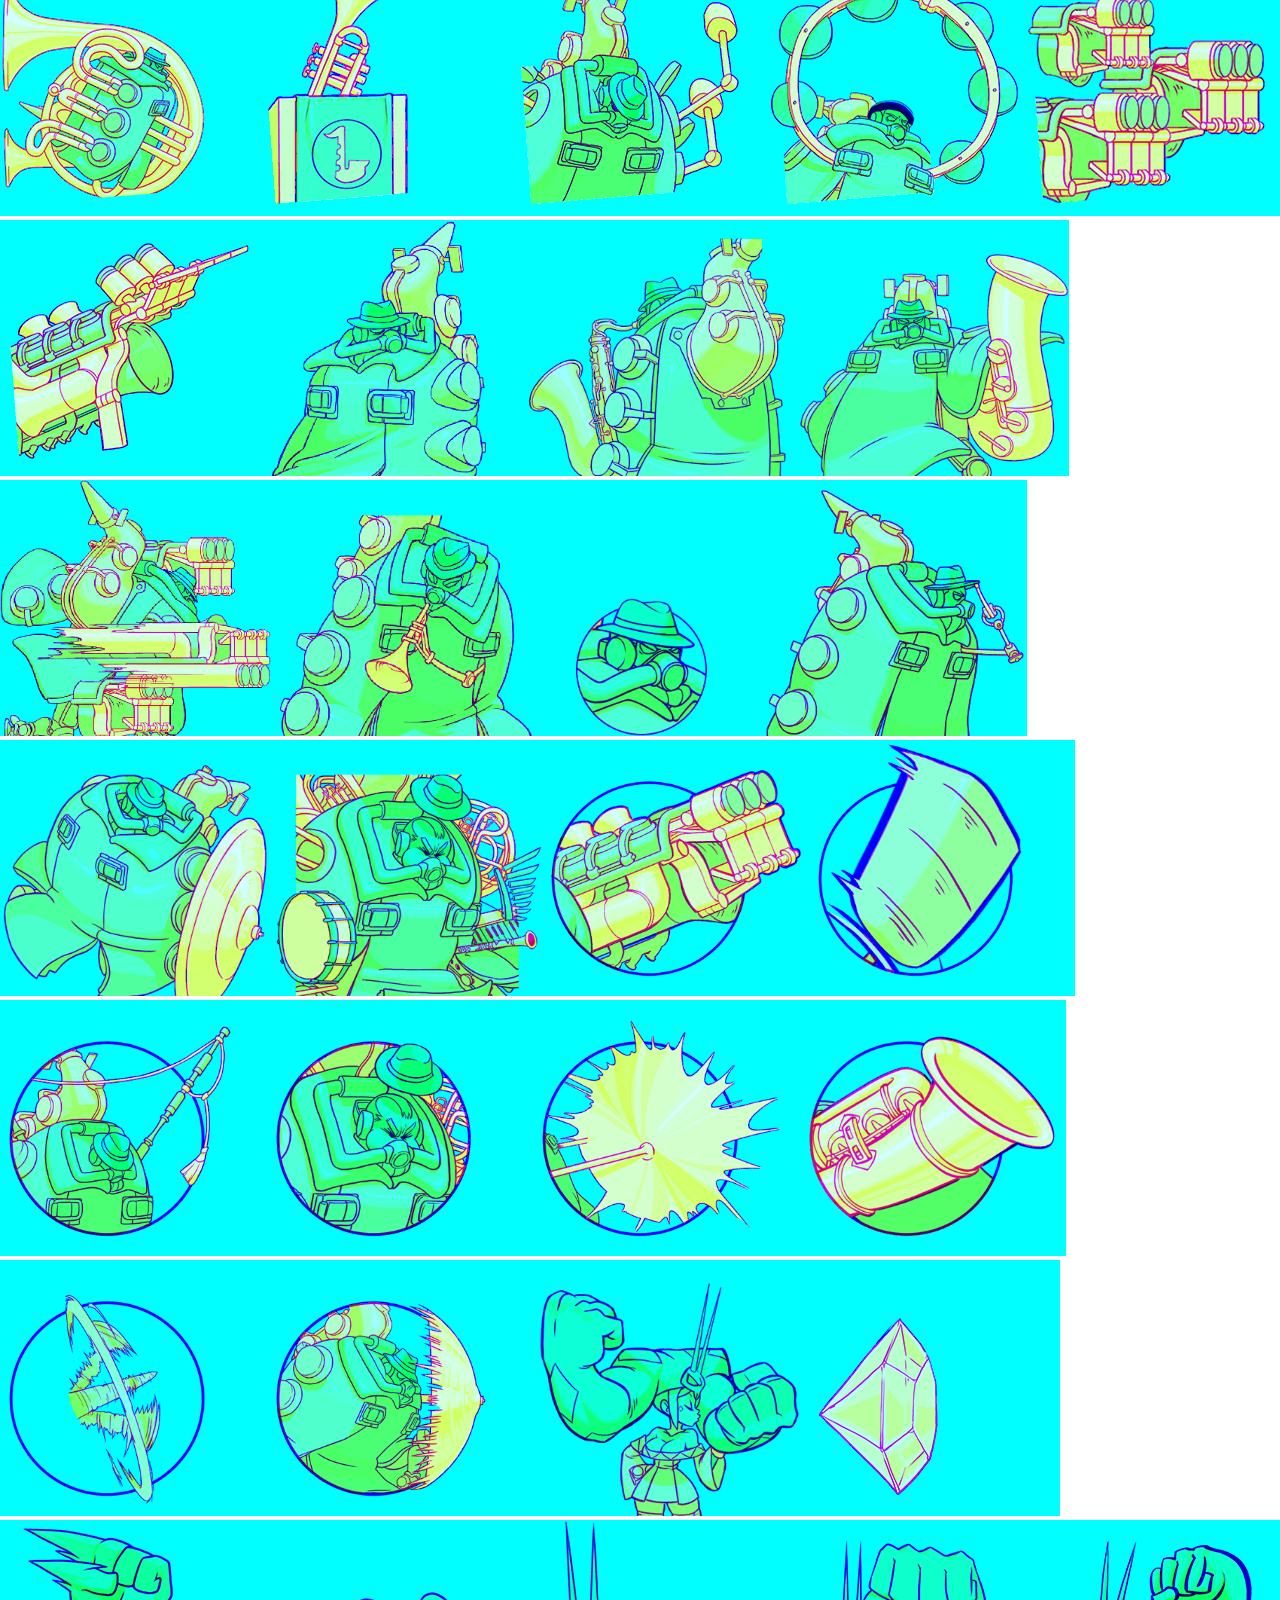
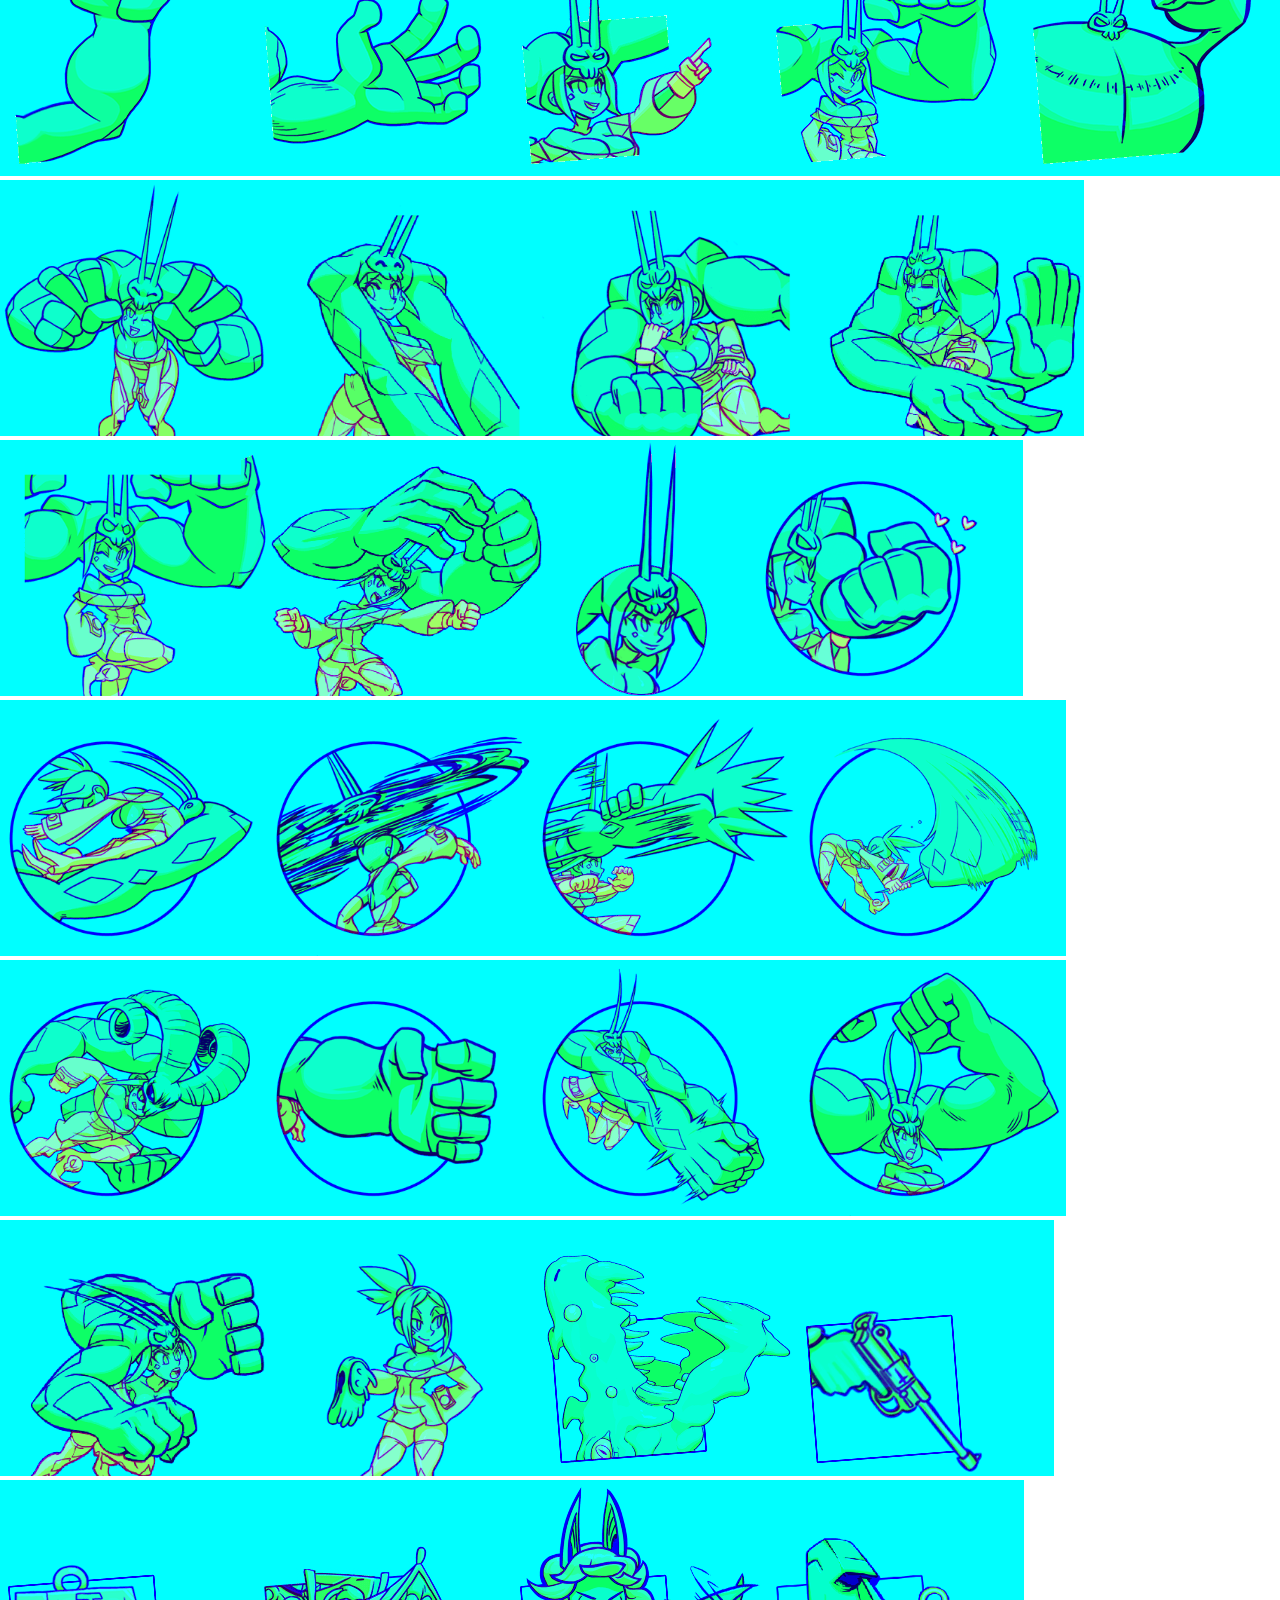
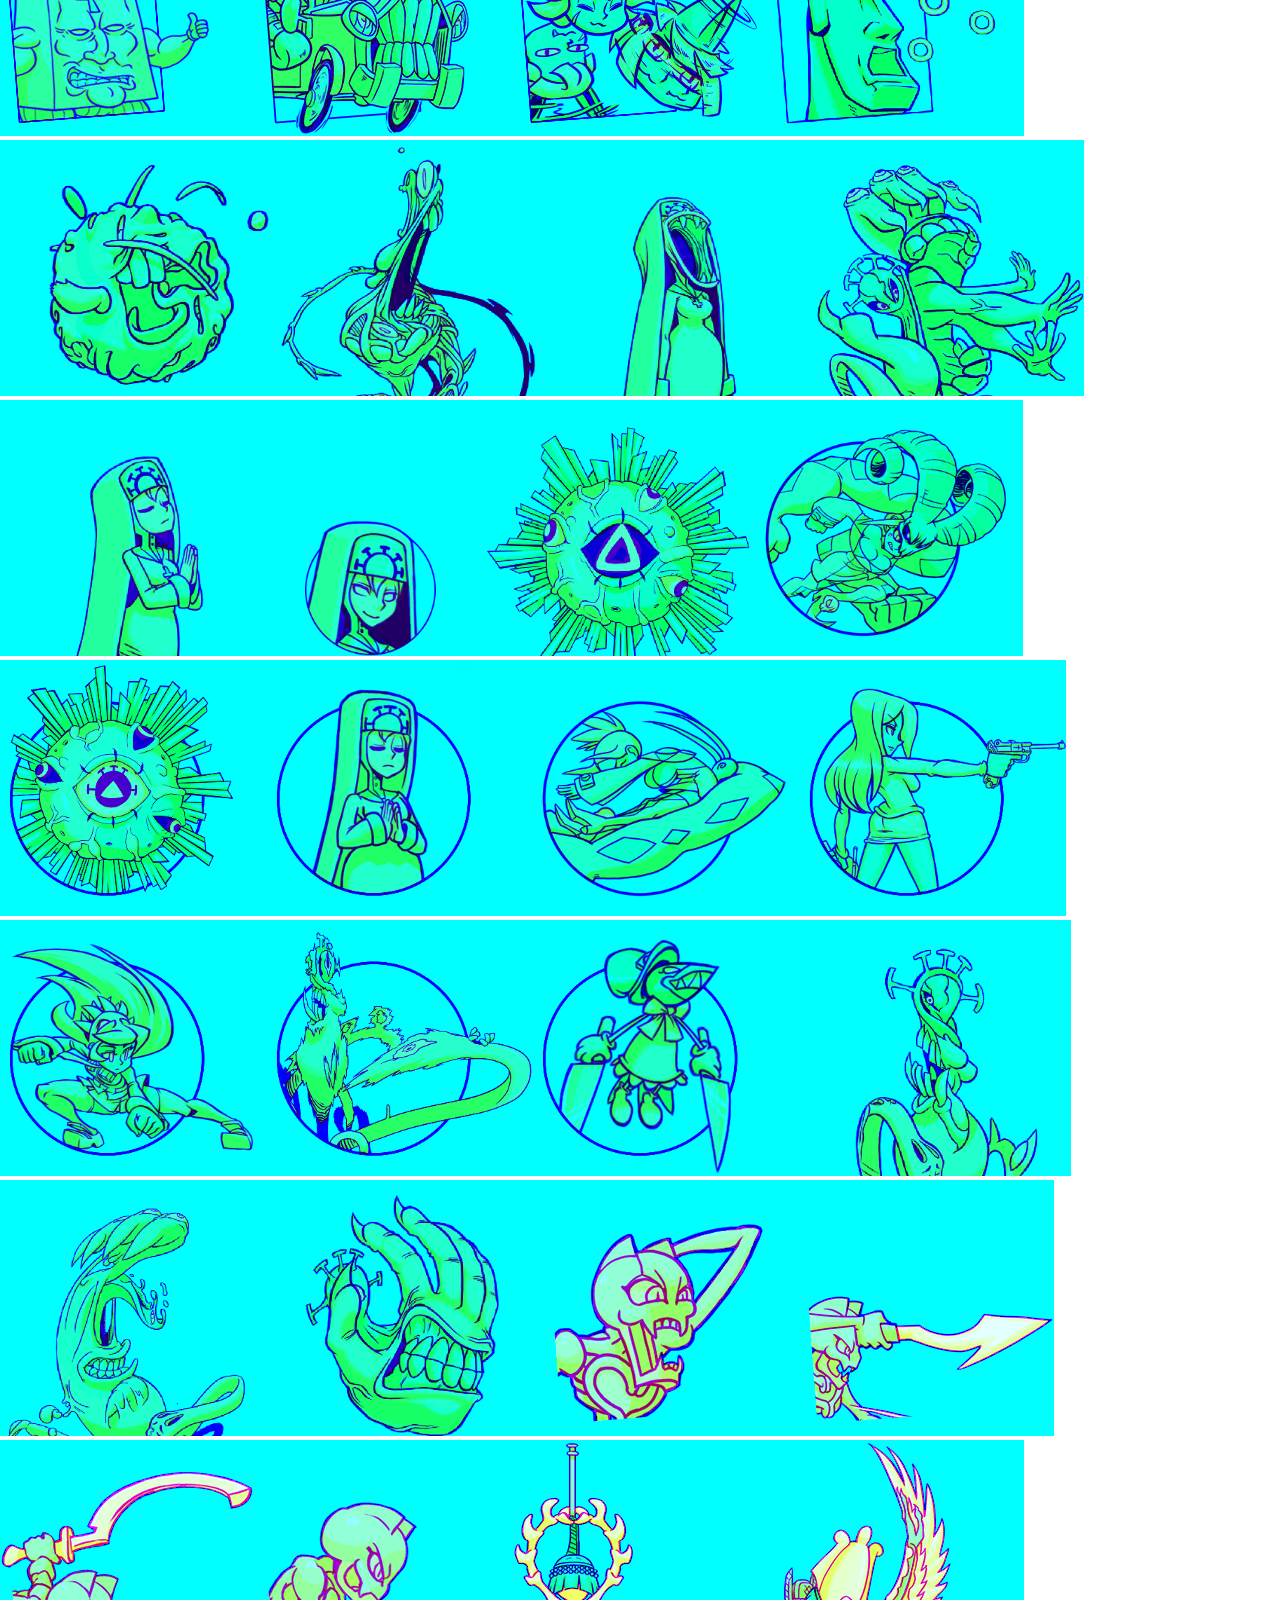
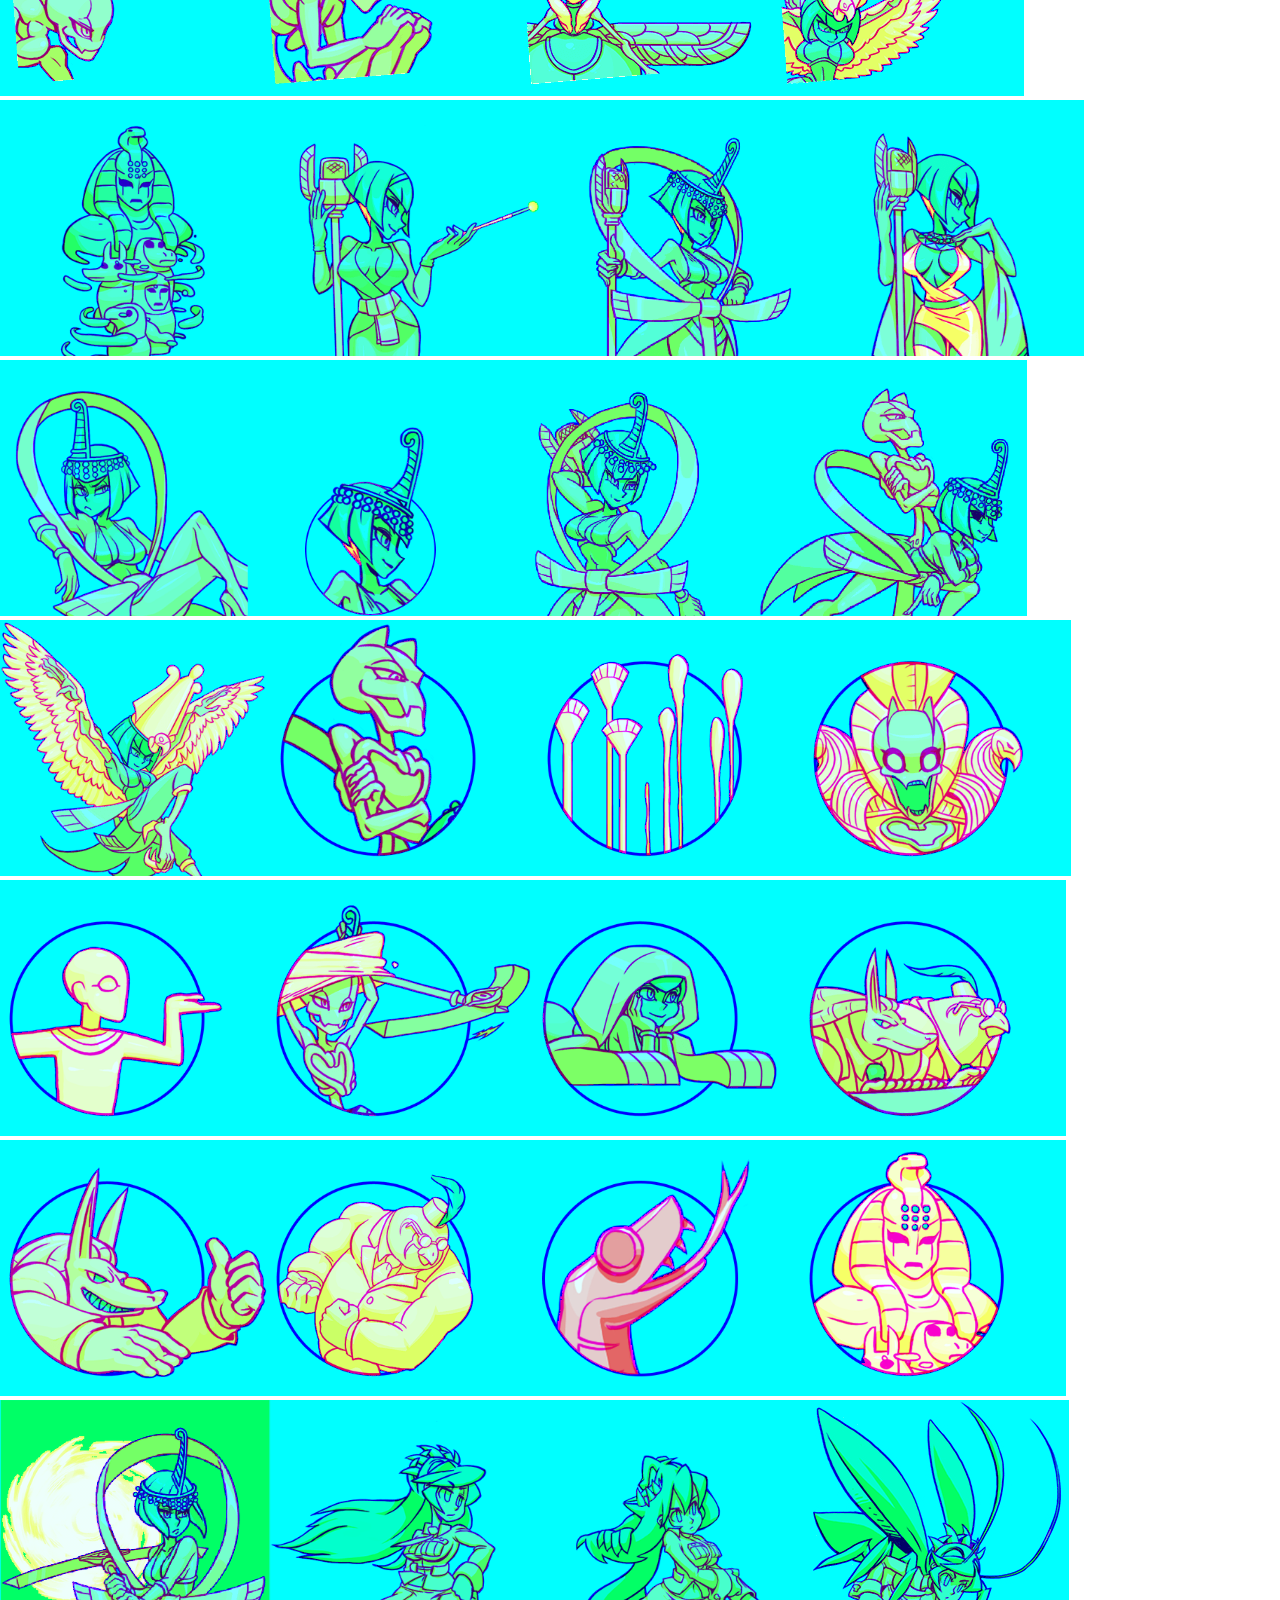
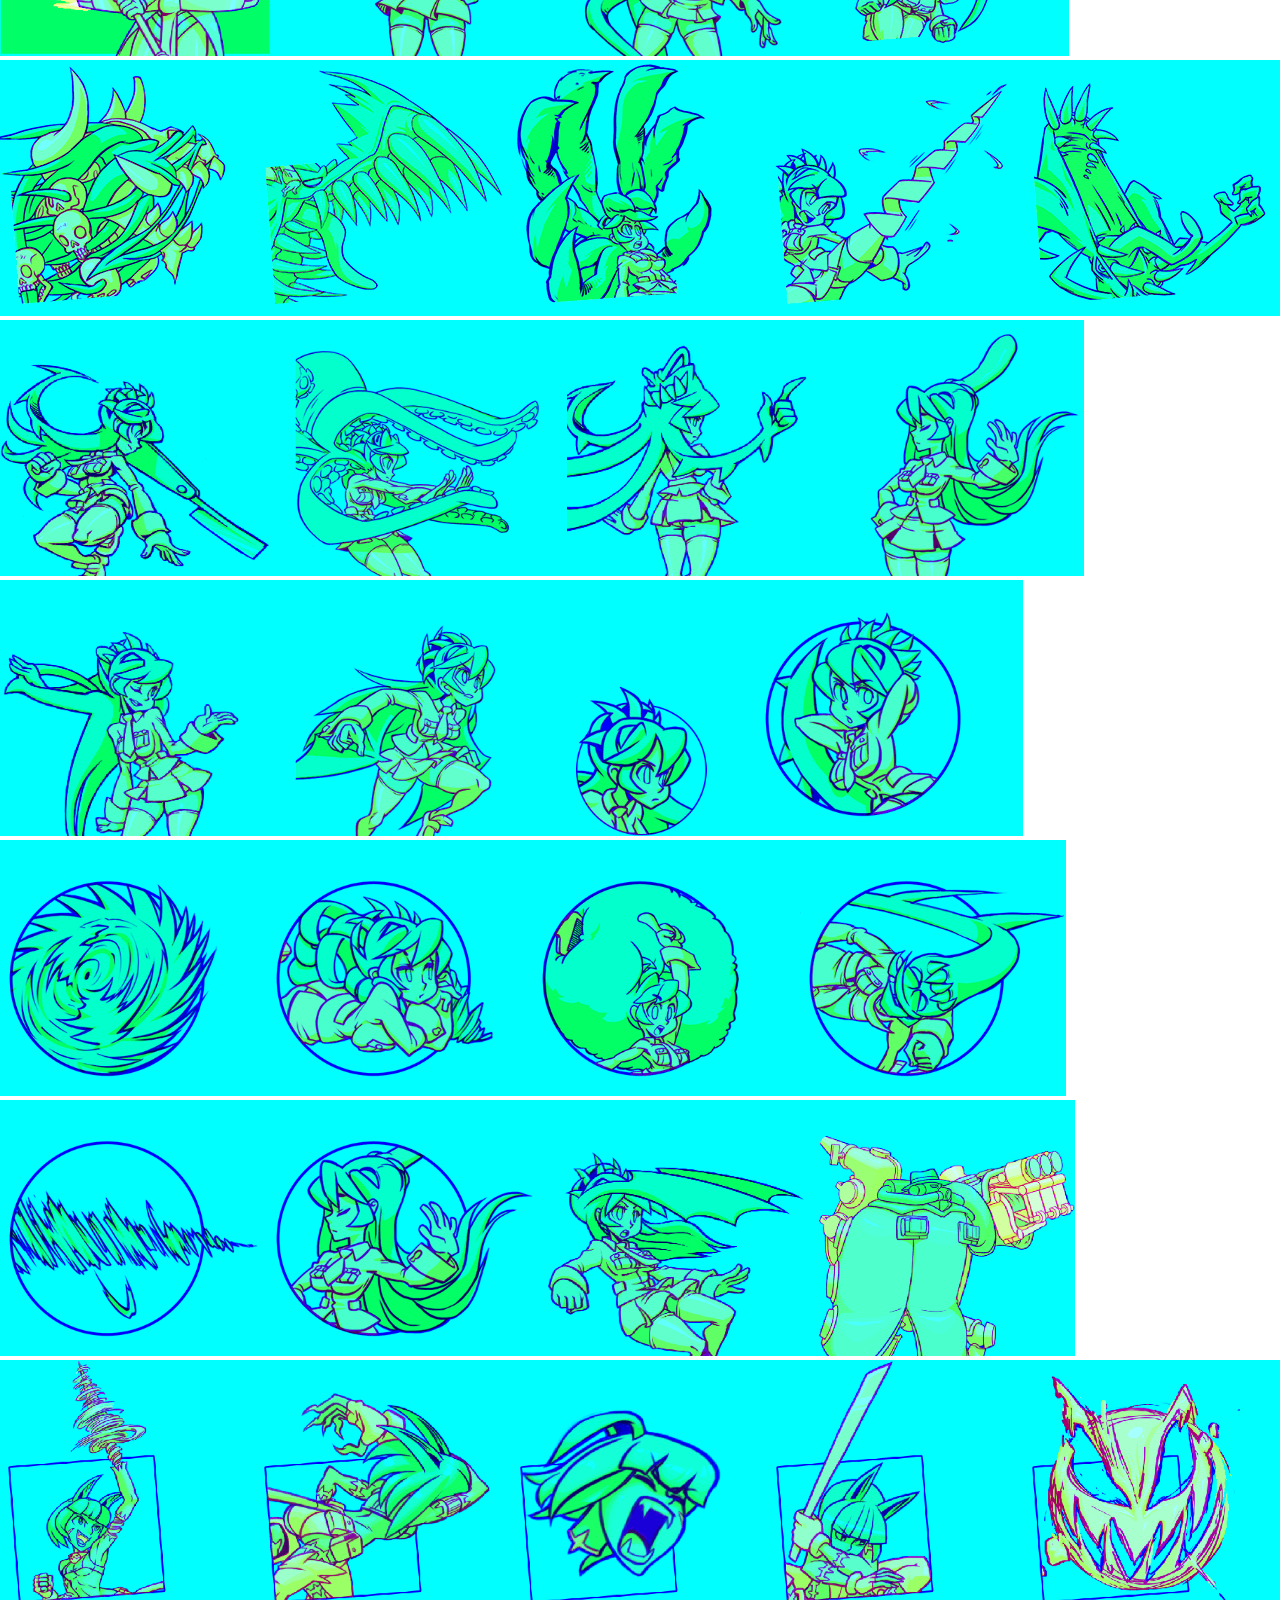
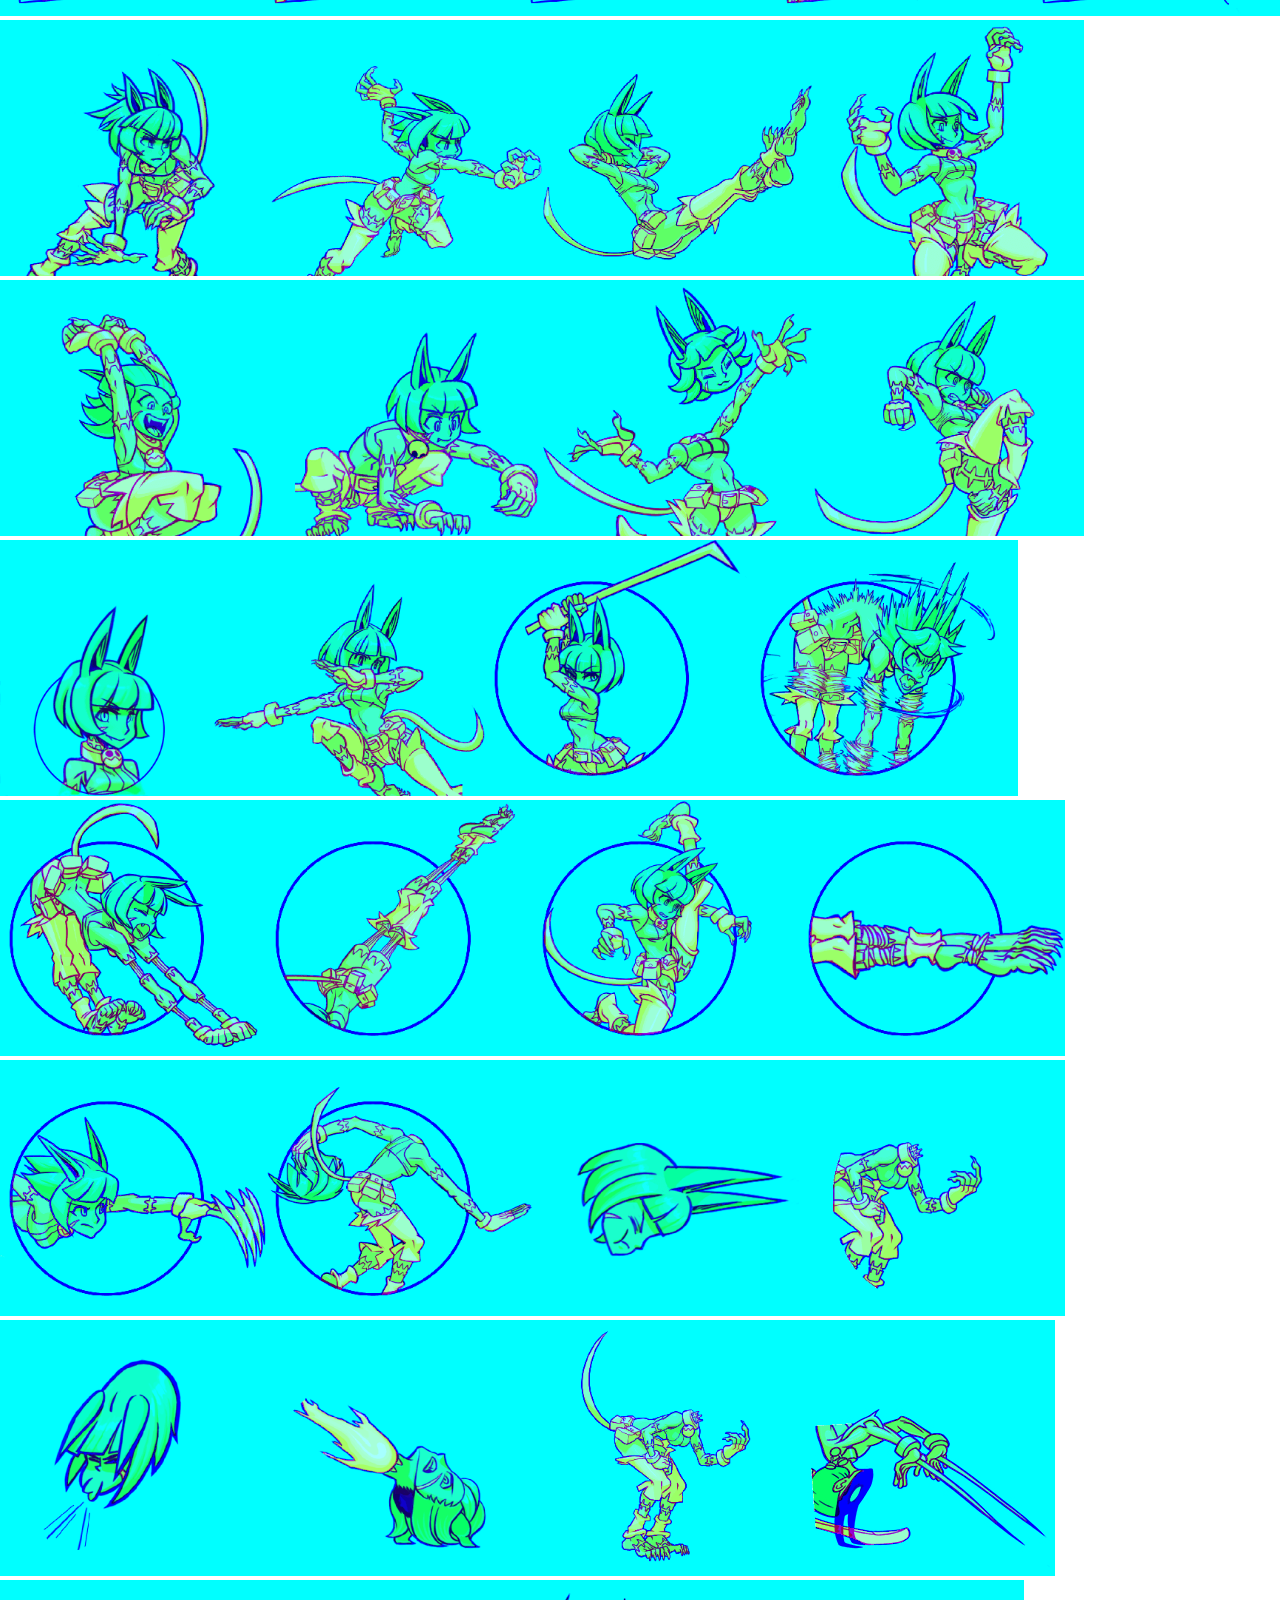
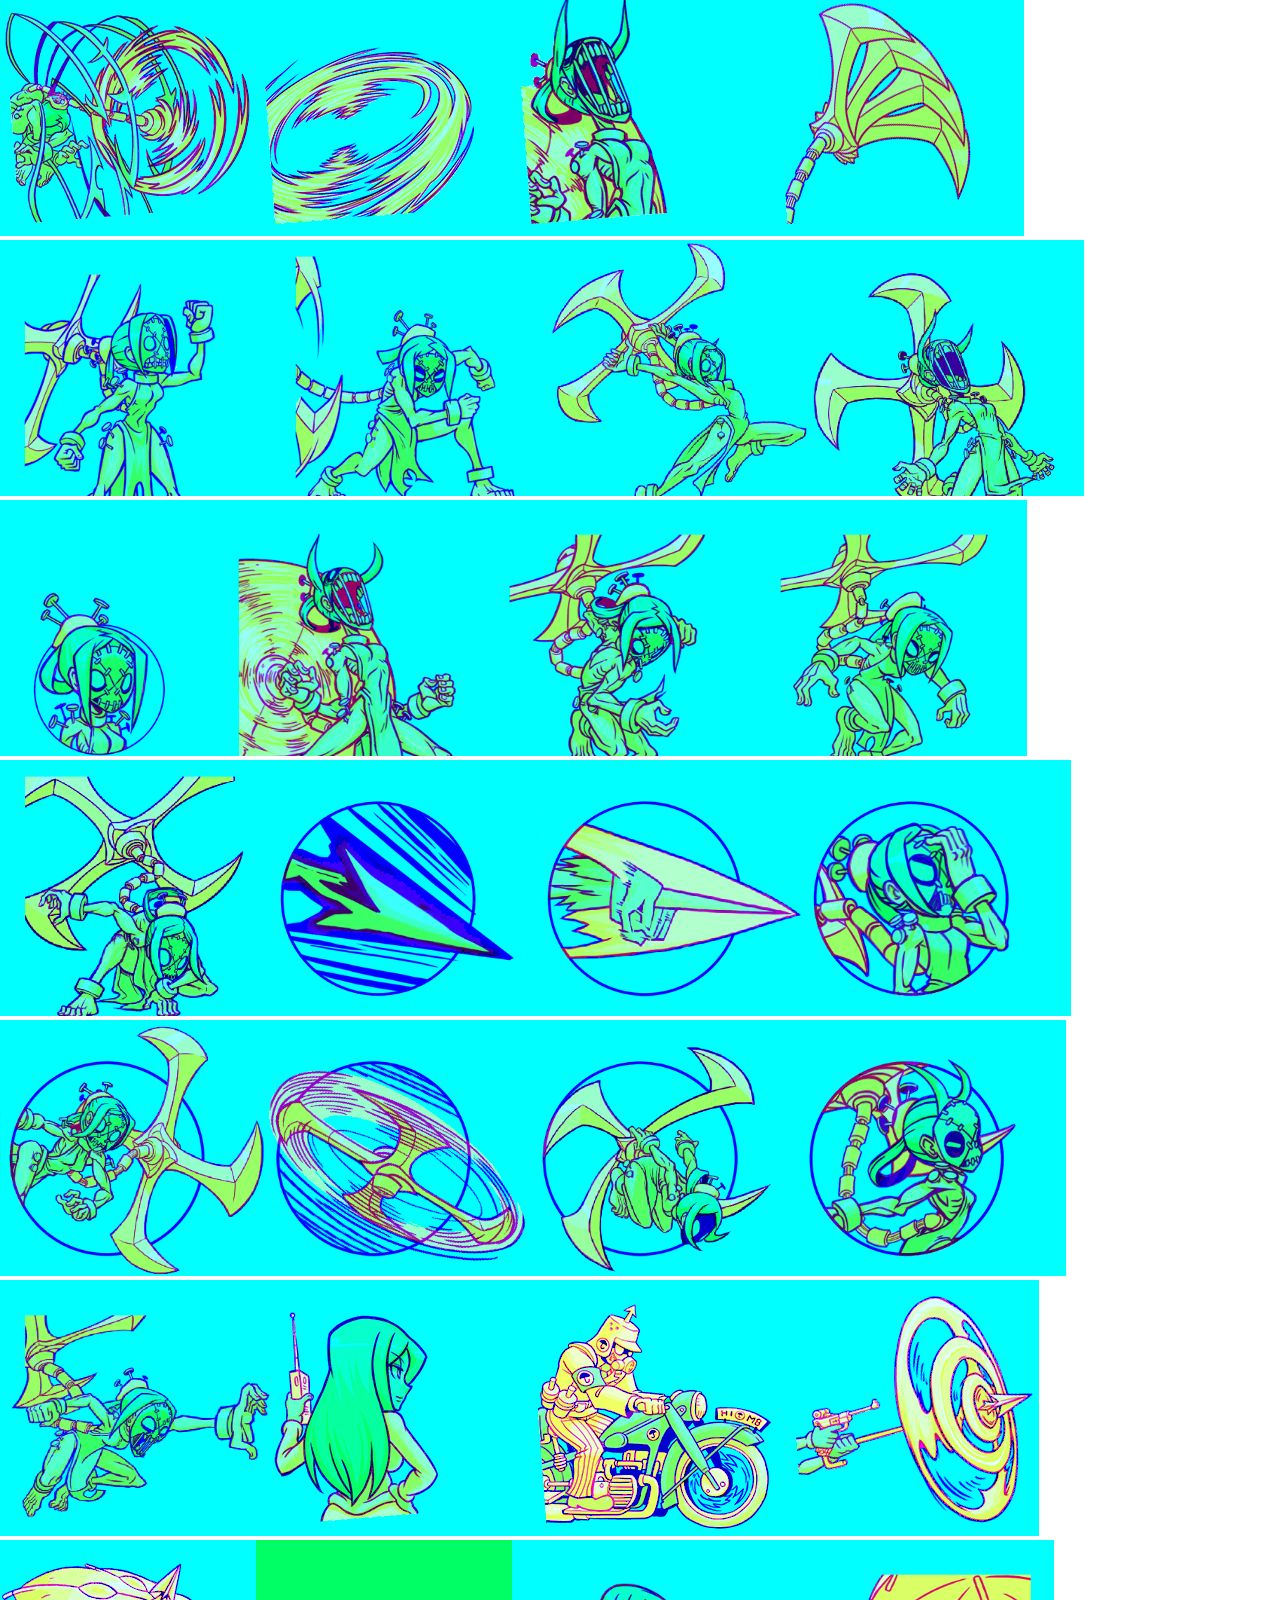
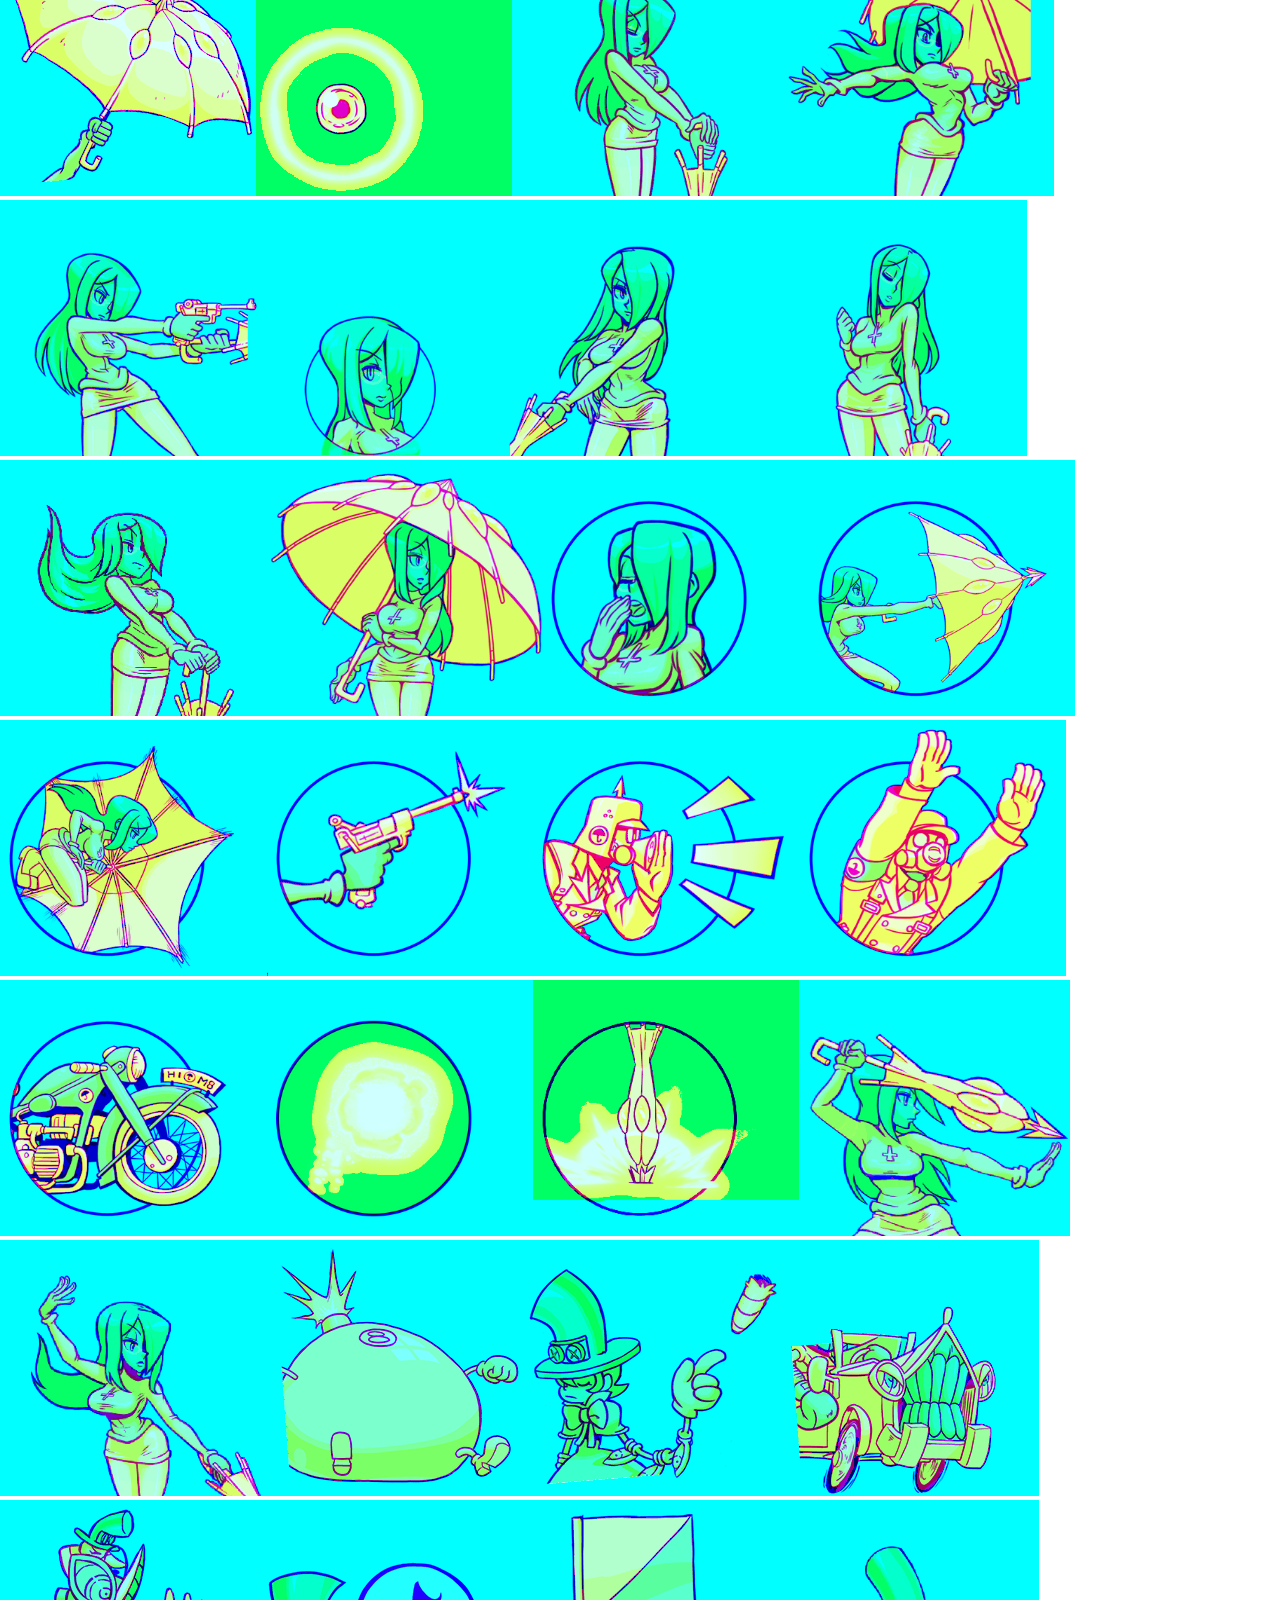
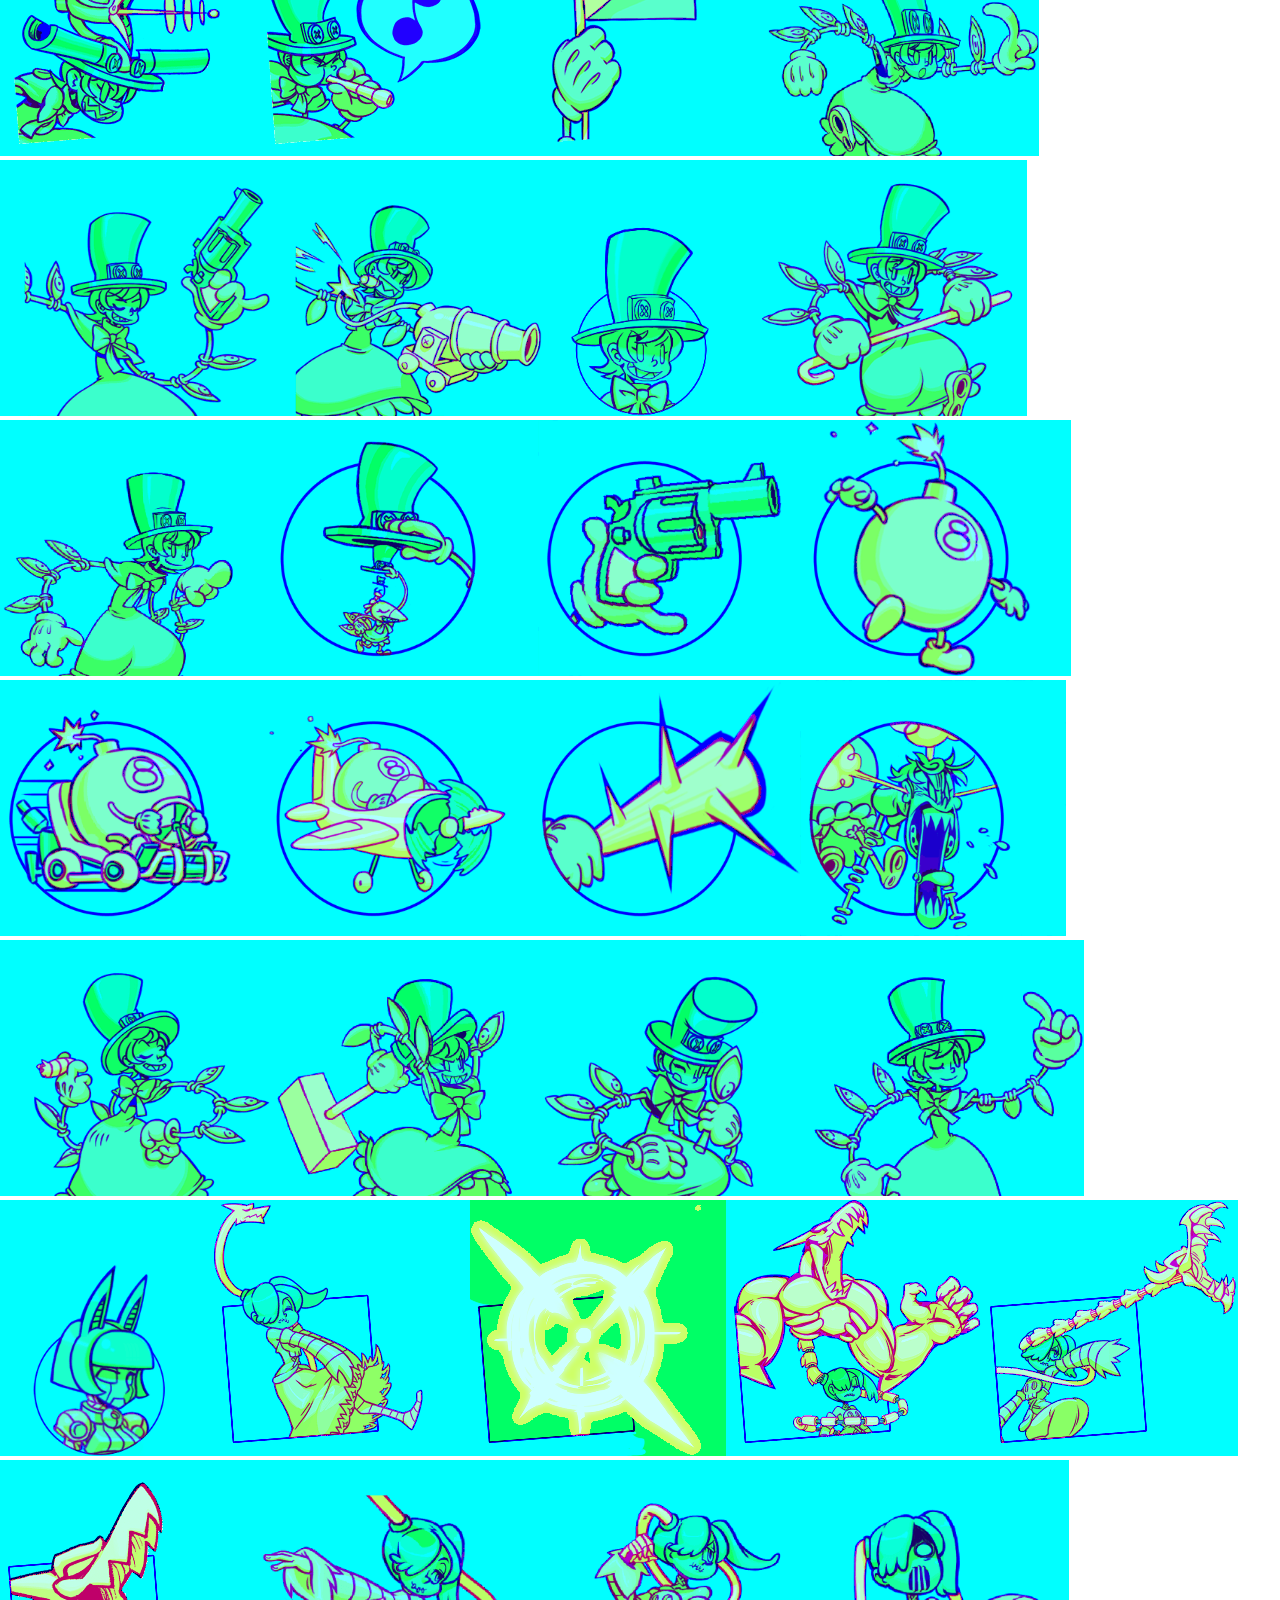
<file: sgmsprites/sprite.html>
<!DOCTYPE html>
<html>
<head>
	<style>
		body {
			margin: 0;
		}
		img {
			height: 256px;
		}
		#colors {
			position: fixed;
			background: white;
			z-index: 1;
		}
		#overlay {
			position: fixed;
			width: 100%;
			height: 100%;
			background: #FFF;
			mix-blend-mode: darken;
			pointer-events: none;
		}
	</style>
</head>
<body>
	<div id="colors">
		<input type="checkbox" checked id="r"><label for="r">Red (Lighting)</label>
		<br>
		<input type="checkbox" checked id="g"><label for="g">Green (Linework)</label>
		<br>
		<input type="checkbox" checked id="b"><label for="b">Blue (Shading)</label>
	</div>
	<div id="overlay"></div>
	<script src="sprite.js"></script>
</body>
</html>
</file>
<file: kaicat/kaicat.css>
body {
	background: black;
	color: white;
	font-family: 'Roboto', 'Arial', sans-serif;
	margin: 0;
}

#options {
	font-size: 24px;
	display: flex;
}

#options input {
	display: none;
}

#options label {
	text-align: center;
	flex: 1;
	padding-top: 4px;
	border-radius: 4px 4px 0 0;
	margin-top: auto;
	cursor: pointer;
}
#options input#optchannel + label {
	color: pink;
}
#options input#optgames + label {
	color: cyan;
}
#options input#optchina + label {
	color: red;
}
#options input#optchannel:checked + label {
	background: pink;
	color: black;
}
#options input#optgames:checked + label {
	background: cyan;
	color: black;
}
#options input#optchina:checked + label {
	background: red;
	color: black;
}

.units {
	display: grid;
	grid-template-columns: repeat(auto-fit, minmax(150px, 1fr));
	border: 4px solid;
}
#aichannel {
	color: pink;
	border-color: pink;
}
#aigames {
	color: cyan;
	border-color: cyan;
}
#aichina {
	color: red;
	border-color: red;
}

.units:after {
    content: '';
    background-color: #cccccc;
    background-image: url('https://i.ytimg.com/');
    background-position: center;
    background-repeat: no-repeat;
    background-size: contain;
    min-height: 100px;
    padding: 4px;
    border-radius: 4px;
    margin: 4px;
    animation: oscillate 1s linear infinite alternate;
}
.units.complete:after {
	display: none;
}

@keyframes oscillate {
	0% {
		opacity: 0;
	}
	100% {
		opacity: 1;
	}
}

.unit {
	text-decoration: none;
	margin: 4px;
}

.sentiment {
	color: black;
	font-size: 12px;
	text-align: center;
	position: relative;
	height: 12px;
	width: 100%;
	border-radius: 4px 4px 0 0;
}

.thumb {
	position: relative;
	display: block;
	overflow: hidden;
}

.thumb img {
	width: 100%;
	margin: -10% 0;
}

.thumb:after {
	content: attr(data-duration);
	background-color: #00000080;
	color: white;
	font-size: 12px;
	position: absolute;
	right: 0;
	bottom: 0;
	padding: 2px 4px;
}

.attendance {
	background: #606060;
	display: flex;
	padding: 0 2px;
}

.attendance div {
	height: 20px;
	flex: 1;
	border-radius: 4px;
	margin: 2px;
}
.ai .ai,
.black .black,
.love .love,
.pii .pii,
.bro .bro {
	background-color: black;
	background-position: center;
	background-repeat: no-repeat;
	background-size: auto 100%;
}
.ai .ai {
	background-image: url('icon/ai.png');
}
.black .black {
	background-image: url('icon/black.png');
}
.love .love {
	background-image: url('icon/love.png');
	background-size: auto 80%;
}
.pii .pii {
	background-image: url('icon/pii.png');
	background-size: auto 80%;
}
.bro .bro {
	background-image: url('icon/bro.png');
}

.title {
	background: #606060;
	color: black;
	font-size: 14px;
	line-height: 20px;
	position: relative;
	min-height: 40px;
    display: -webkit-box;
    -webkit-box-orient: vertical;
    -webkit-line-clamp: 2;
    overflow: hidden;
    padding: 0 4px;
	border-radius: 0 0 4px 4px;
}

.viewcount {
	color: gray;
	font-size: 12px;
	position: relative;
	float: left;
}

.date {
	color: gray;
	font-size: 12px;
	position: relative;
	float: right;
}

.hidden {
	display: none;
}
</file>
<file: style.css>
:root {
	--ai: #F4BBC3;
	--black: #606060;
	--love: #40FFFF;
	--pii: #FFFF40;
	--bro: #FF4040;
}

body {
	background: black;
	color: white;
	font-family: 'Roboto', 'Arial', sans-serif;
}

h1 {
	font-size: 24px;
	text-align: center;
}
h2 {
	font-size: 20px;
}
h3 {
	font-size: 16px;
}
p, ul {
	font-size: 14px;
}
h1, h2, h3, p, ul {
	margin: 8px 0;
}

.flexbox {
	display: flex;
}

#info {
	flex: auto;
}

#info .flexbox {
	max-width: 1000px;
}

.role {
	flex: 1;
	padding: 4px;
	border: 4px solid #606060;
	border-radius: 4px;
	margin: 4px;
}

.legend {
	font-size: 12px;
	text-align: center;
	flex: 1;
}

.legend img {
	width: 24px;
}

#filter {
	flex: none;
}

#filter input {
	display: none;
}

#filai + label {--shadow: var(--ai);}
#filblack + label {--shadow: #C0C0C0;}
#fillove + label {--shadow: var(--love);}
#filpii + label {--shadow: var(--pii);}
#filbro + label {--shadow: var(--bro);}

#filter img {
	-webkit-filter: contrast(0);
	filter: contrast(0);
	box-shadow: inset 0 0 4px white;
	width: 40px;
	display: block;
	padding: 8px;
	border-radius: 8px;
	margin: 4px auto;
	cursor: pointer;
}
#filter input:checked + label img {
	-webkit-filter: none;
	filter: none;
	box-shadow: inset 0 0 4px 4px var(--shadow);
}

#version {
	color: gray;
	font-size: 12px;
}

#github {
	position: absolute;
	left: 4px;
	top: 4px;
}

#github img {
	width: 32px;
}

#options {
	font-size: 24px;
	display: flex;
}

#options input {
	display: none;
}

#options label {
	text-align: center;
	flex: 1;
	padding-top: 4px;
	border-radius: 4px 4px 0 0;
	margin-top: auto;
	cursor: pointer;
}
#options input#optchannel + label {
	color: var(--ai);
}
#options input#optgames + label {
	color: var(--love);
}
#options input#optchina + label {
	color: var(--bro);
}
#options input#optchannel:checked + label {
	background: var(--ai);
	color: black;
}
#options input#optgames:checked + label {
	background: var(--love);
	color: black;
}
#options input#optchina:checked + label {
	background: var(--bro);
	color: black;
}

.units {
	display: flex; /* grid fallback */
	flex-wrap: wrap; /* grid fallback */
	display: grid;
	grid-template-columns: repeat(auto-fit, minmax(200px, 1fr));
	border: 4px solid;
}
#aichannel {
	color: var(--ai);
	border-color: var(--ai);
}
#aigames {
	color: var(--love);
	border-color: var(--love);
}
#aichina {
	color: var(--bro);
	border-color: var(--bro);
}

.units:after {
    content: '';
    background-color: #cccccc;
    background-image: url('https://i.ytimg.com/');
    background-position: center;
    background-repeat: no-repeat;
    background-size: contain;
    min-height: 100px;
    padding: 4px;
    border-radius: 4px;
    margin: 4px;
    animation: oscillate 1s linear infinite alternate;
}
.units.complete:after {
	display: none;
}

@keyframes oscillate {
	0% {
		opacity: 0;
	}
	100% {
		opacity: 1;
	}
}

.unit {
	text-decoration: none;
	flex: 1 200px; /* grid fallback */
	margin: 4px;
}

.sentiment {
	color: black;
	font-size: 12px;
	text-align: center;
	position: relative;
	min-height: 12px;
	width: 100%;
	border-radius: 4px 4px 0 0;
}

.thumb {
	position: relative;
	display: block;
	overflow: hidden;
}

.thumb img {
	width: 100%;
	margin: -10% 0;
}

.thumb:after {
	content: attr(data-duration);
	background-color: #00000080;
	color: white;
	font-size: 12px;
	position: absolute;
	right: 0;
	bottom: 0;
	padding: 2px 4px;
}

.dye {background: white; color: black;}
.bro .dye {background: var(--bro);}
.pii .dye {background: var(--pii);}
.pii.bro .dye {background: linear-gradient(to right, var(--pii) 25%, var(--bro) 75%);}
.love .dye {background: var(--love);}
.love.bro .dye {background: linear-gradient(to right, var(--love) 25%, var(--bro) 75%);}
.love.pii .dye {background: linear-gradient(to right, var(--love) 25%, var(--pii) 75%);}
.love.pii.bro .dye {background: linear-gradient(to right, var(--love) 16.7%, var(--pii), var(--bro) 83.3%);}
.black .dye {background: var(--black);}
.black.bro .dye {background: linear-gradient(to right, var(--black) 25%, var(--bro) 75%);}
.black.pii .dye {background: linear-gradient(to right, var(--black) 25%, var(--pii) 75%);}
.black.pii.bro .dye {background: linear-gradient(to right, var(--black) 16.7%, var(--pii), var(--bro) 83.3%);}
.black.love .dye {background: linear-gradient(to right, var(--black) 25%, var(--love) 75%);}
.black.love.bro .dye {background: linear-gradient(to right, var(--black) 16.7%, var(--love), var(--bro) 83.3%);}
.black.love.pii .dye {background: linear-gradient(to right, var(--black) 16.7%, var(--love), var(--pii) 83.3%);}
.black.love.pii.bro .dye {background: linear-gradient(to right, var(--black) 12.5%, var(--love), var(--pii), var(--bro) 87.5%);}
.ai .dye {background: var(--ai);}
.ai.bro .dye {background: linear-gradient(to right, var(--ai) 25%, var(--bro) 75%);}
.ai.pii .dye {background: linear-gradient(to right, var(--ai) 25%, var(--pii) 75%);}
.ai.pii.bro .dye {background: linear-gradient(to right, var(--ai) 16.7%, var(--pii), var(--bro) 83.3%);}
.ai.love .dye {background: linear-gradient(to right, var(--ai) 25%, var(--love) 75%);}
.ai.love.bro .dye {background: linear-gradient(to right, var(--ai) 16.7%, var(--love), var(--bro) 83.3%);}
.ai.love.pii .dye {background: linear-gradient(to right, var(--ai) 16.7%, var(--love), var(--pii) 83.3%);}
.ai.love.pii.bro .dye {background: linear-gradient(to right, var(--ai) 12.5%, var(--love), var(--pii), var(--bro) 87.5%);}
.ai.black .dye {background: linear-gradient(to right, var(--ai) 25%, var(--black) 75%);}
.ai.black.bro .dye {background: linear-gradient(to right, var(--ai) 16.7%, var(--black), var(--bro) 83.3%);}
.ai.black.pii .dye {background: linear-gradient(to right, var(--ai) 16.7%, var(--black), var(--pii) 83.3%);}
.ai.black.pii.bro .dye {background: linear-gradient(to right, var(--ai) 12.5%, var(--black), var(--pii), var(--bro) 87.5%);}
.ai.black.love .dye {background: linear-gradient(to right, var(--ai) 16.7%, var(--black), var(--love) 83.3%);}
.ai.black.love.bro .dye {background: linear-gradient(to right, var(--ai) 12.5%, var(--black), var(--love), var(--bro) 87.5%);}
.ai.black.love.pii .dye {background: linear-gradient(to right, var(--ai) 12.5%, var(--black), var(--love), var(--pii) 87.5%);}
.ai.black.love.pii.bro .dye {background: linear-gradient(to right, var(--ai) 10%, var(--black), var(--love), var(--pii), var(--bro) 90%);}

.attendance {
	display: flex;
	padding: 0 2px;
}

.attendance div {
	height: 20px;
	flex: 1;
	border-radius: 4px;
	margin: 2px;
}
.ai .ai,
.black .black,
.love .love,
.pii .pii,
.bro .bro {
	background-color: black;
	background-position: center;
	background-repeat: no-repeat;
	background-size: auto 100%;
}
.aiish .ai,
.blackish .black,
.loveish .love,
.piiish .pii,
.broish .bro {
	-webkit-filter: brightness(0);
	filter: brightness(0);
	background-color: transparent;
	background-position: center;
	background-repeat: no-repeat;
	background-size: auto 100%;
}
.ai .ai, .aiish .ai {background-image: url('icon/ai.png');}
.black .black, .blackish .black {background-image: url('icon/black.png');}
.love .love, .loveish .love {background-image: url('icon/love.png'); background-size: auto 80%;}
.pii .pii, .piiish .pii {background-image: url('icon/pii.png'); background-size: auto 80%;}
.bro .bro, .broish .bro {background-image: url('icon/bro.png');}

.title {
	font-size: 14px;
	line-height: 20px;
	position: relative;
	min-height: 40px;
    display: -webkit-box;
    -webkit-box-orient: vertical;
    -webkit-line-clamp: 2;
    overflow: hidden;
    padding: 0 4px;
	border-radius: 0 0 4px 4px;
}

.viewcount {
	color: gray;
	font-size: 12px;
	position: relative;
	float: left;
}

.date {
	color: gray;
	font-size: 12px;
	position: relative;
	float: right;
}

.hidden {
	display: none;
}
</file>
<file: kaicat/style.css>
:root {
	--ai: #F4BBC3;
	--black: #606060;
	--love: #40FFFF;
	--pii: #FFFF40;
	--bro: #FF4040;
}

body {
	background: black;
	color: white;
	font-family: 'Roboto', 'Arial', sans-serif;
}

h1 {
	text-align: center;
}
h1, h2, h3, p, ul {
	margin: 8px 0;
}

#version {
	color: gray;
	font-size: 12px;
}

.flexbox {
	display: flex;
}

.role {
	max-width: 400px;
	flex: 1;
	padding: 4px;
	border: 4px solid #606060;
	border-radius: 4px;
	margin: 4px;
}

#info {
	flex: auto;
}

#filter {
	flex: none;
}

#filter input {
	display: none;
}

#filai + label {--shadow: var(--ai);}
#filblack + label {--shadow: #C0C0C0;}
#fillove + label {--shadow: var(--love);}
#filpii + label {--shadow: var(--pii);}
#filbro + label {--shadow: var(--bro);}

#filter img {
	-webkit-filter: contrast(0);
	filter: contrast(0);
	box-shadow: inset 0 0 4px white;
	width: 40px;
	display: block;
	padding: 8px;
	border-radius: 8px;
	margin: 4px auto;
	cursor: pointer;
}
#filter input:checked + label img {
	-webkit-filter: none;
	filter: none;
	box-shadow: inset 0 0 4px 4px var(--shadow);
}

#options {
	font-size: 24px;
	display: flex;
}

#options input {
	display: none;
}

#options label {
	text-align: center;
	flex: 1;
	padding-top: 4px;
	border-radius: 4px 4px 0 0;
	margin-top: auto;
	cursor: pointer;
}
#options input#optchannel + label {
	color: var(--ai);
}
#options input#optgames + label {
	color: var(--love);
}
#options input#optchina + label {
	color: var(--bro);
}
#options input#optchannel:checked + label {
	background: var(--ai);
	color: black;
}
#options input#optgames:checked + label {
	background: var(--love);
	color: black;
}
#options input#optchina:checked + label {
	background: var(--bro);
	color: black;
}

.units {
	display: grid;
	grid-template-columns: repeat(auto-fit, minmax(200px, 1fr));
	border: 4px solid;
}
#aichannel {
	color: var(--ai);
	border-color: var(--ai);
}
#aigames {
	color: var(--love);
	border-color: var(--love);
}
#aichina {
	color: var(--bro);
	border-color: var(--bro);
}

.units:after {
    content: '';
    background-color: #cccccc;
    background-image: url('https://i.ytimg.com/');
    background-position: center;
    background-repeat: no-repeat;
    background-size: contain;
    min-height: 100px;
    padding: 4px;
    border-radius: 4px;
    margin: 4px;
    animation: oscillate 1s linear infinite alternate;
}
.units.complete:after {
	display: none;
}

@keyframes oscillate {
	0% {
		opacity: 0;
	}
	100% {
		opacity: 1;
	}
}

.unit {
	text-decoration: none;
	margin: 4px;
}

.sentiment {
	color: black;
	font-size: 12px;
	text-align: center;
	position: relative;
	height: 12px;
	width: 100%;
	border-radius: 4px 4px 0 0;
}

.thumb {
	position: relative;
	display: block;
	overflow: hidden;
}

.thumb img {
	width: 100%;
	margin: -10% 0;
}

.thumb:after {
	content: attr(data-duration);
	background-color: #00000080;
	color: white;
	font-size: 12px;
	position: absolute;
	right: 0;
	bottom: 0;
	padding: 2px 4px;
}

.dye {background: white; color: black;}
.bro .dye {background: var(--bro);}
.pii .dye {background: var(--pii);}
.pii.bro .dye {background: linear-gradient(to right, var(--pii) 25%, var(--bro) 75%);}
.love .dye {background: var(--love);}
.love.bro .dye {background: linear-gradient(to right, var(--love) 25%, var(--bro) 75%);}
.love.pii .dye {background: linear-gradient(to right, var(--love) 25%, var(--pii) 75%);}
.love.pii.bro .dye {background: linear-gradient(to right, var(--love) 16.7%, var(--pii), var(--bro) 83.3%);}
.black .dye {background: var(--black);}
.black.bro .dye {background: linear-gradient(to right, var(--black) 25%, var(--bro) 75%);}
.black.pii .dye {background: linear-gradient(to right, var(--black) 25%, var(--pii) 75%);}
.black.pii.bro .dye {background: linear-gradient(to right, var(--black) 16.7%, var(--pii), var(--bro) 83.3%);}
.black.love .dye {background: linear-gradient(to right, var(--black) 25%, var(--love) 75%);}
.black.love.bro .dye {background: linear-gradient(to right, var(--black) 16.7%, var(--love), var(--bro) 83.3%);}
.black.love.pii .dye {background: linear-gradient(to right, var(--black) 16.7%, var(--love), var(--pii) 83.3%);}
.black.love.pii.bro .dye {background: linear-gradient(to right, var(--black) 12.5%, var(--love), var(--pii), var(--bro) 87.5%);}
.ai .dye {background: var(--ai);}
.ai.bro .dye {background: linear-gradient(to right, var(--ai) 25%, var(--bro) 75%);}
.ai.pii .dye {background: linear-gradient(to right, var(--ai) 25%, var(--pii) 75%);}
.ai.pii.bro .dye {background: linear-gradient(to right, var(--ai) 16.7%, var(--pii), var(--bro) 83.3%);}
.ai.love .dye {background: linear-gradient(to right, var(--ai) 25%, var(--love) 75%);}
.ai.love.bro .dye {background: linear-gradient(to right, var(--ai) 16.7%, var(--love), var(--bro) 83.3%);}
.ai.love.pii .dye {background: linear-gradient(to right, var(--ai) 16.7%, var(--love), var(--pii) 83.3%);}
.ai.love.pii.bro .dye {background: linear-gradient(to right, var(--ai) 12.5%, var(--love), var(--pii), var(--bro) 87.5%);}
.ai.black .dye {background: linear-gradient(to right, var(--ai) 25%, var(--black) 75%);}
.ai.black.bro .dye {background: linear-gradient(to right, var(--ai) 16.7%, var(--black), var(--bro) 83.3%);}
.ai.black.pii .dye {background: linear-gradient(to right, var(--ai) 16.7%, var(--black), var(--pii) 83.3%);}
.ai.black.pii.bro .dye {background: linear-gradient(to right, var(--ai) 12.5%, var(--black), var(--pii), var(--bro) 87.5%);}
.ai.black.love .dye {background: linear-gradient(to right, var(--ai) 16.7%, var(--black), var(--love) 83.3%);}
.ai.black.love.bro .dye {background: linear-gradient(to right, var(--ai) 12.5%, var(--black), var(--love), var(--bro) 87.5%);}
.ai.black.love.pii .dye {background: linear-gradient(to right, var(--ai) 12.5%, var(--black), var(--love), var(--pii) 87.5%);}
.ai.black.love.pii.bro .dye {background: linear-gradient(to right, var(--ai) 10%, var(--black), var(--love), var(--pii), var(--bro) 90%);}

.attendance {
	display: flex;
	padding: 0 2px;
}

.attendance div {
	height: 20px;
	flex: 1;
	border-radius: 4px;
	margin: 2px;
}
.ai .ai,
.black .black,
.love .love,
.pii .pii,
.bro .bro {
	background-color: black;
	background-position: center;
	background-repeat: no-repeat;
	background-size: auto 100%;
}
.aiish .ai,
.blackish .black,
.loveish .love,
.piiish .pii,
.broish .bro {
	-webkit-filter: brightness(0);
	filter: brightness(0);
	background-color: transparent;
	background-position: center;
	background-repeat: no-repeat;
	background-size: auto 100%;
}
.ai .ai, .aiish .ai {background-image: url('icon/ai.png');}
.black .black, .blackish .black {background-image: url('icon/black.png');}
.love .love, .loveish .love {background-image: url('icon/love.png'); background-size: auto 80%;}
.pii .pii, .piiish .pii {background-image: url('icon/pii.png'); background-size: auto 80%;}
.bro .bro, .broish .bro {background-image: url('icon/bro.png');}

.title {
	font-size: 14px;
	line-height: 20px;
	position: relative;
	min-height: 40px;
    display: -webkit-box;
    -webkit-box-orient: vertical;
    -webkit-line-clamp: 2;
    overflow: hidden;
    padding: 0 4px;
	border-radius: 0 0 4px 4px;
}

.viewcount {
	color: gray;
	font-size: 12px;
	position: relative;
	float: left;
}

.date {
	color: gray;
	font-size: 12px;
	position: relative;
	float: right;
}

.hidden {
	display: none;
}
</file>
